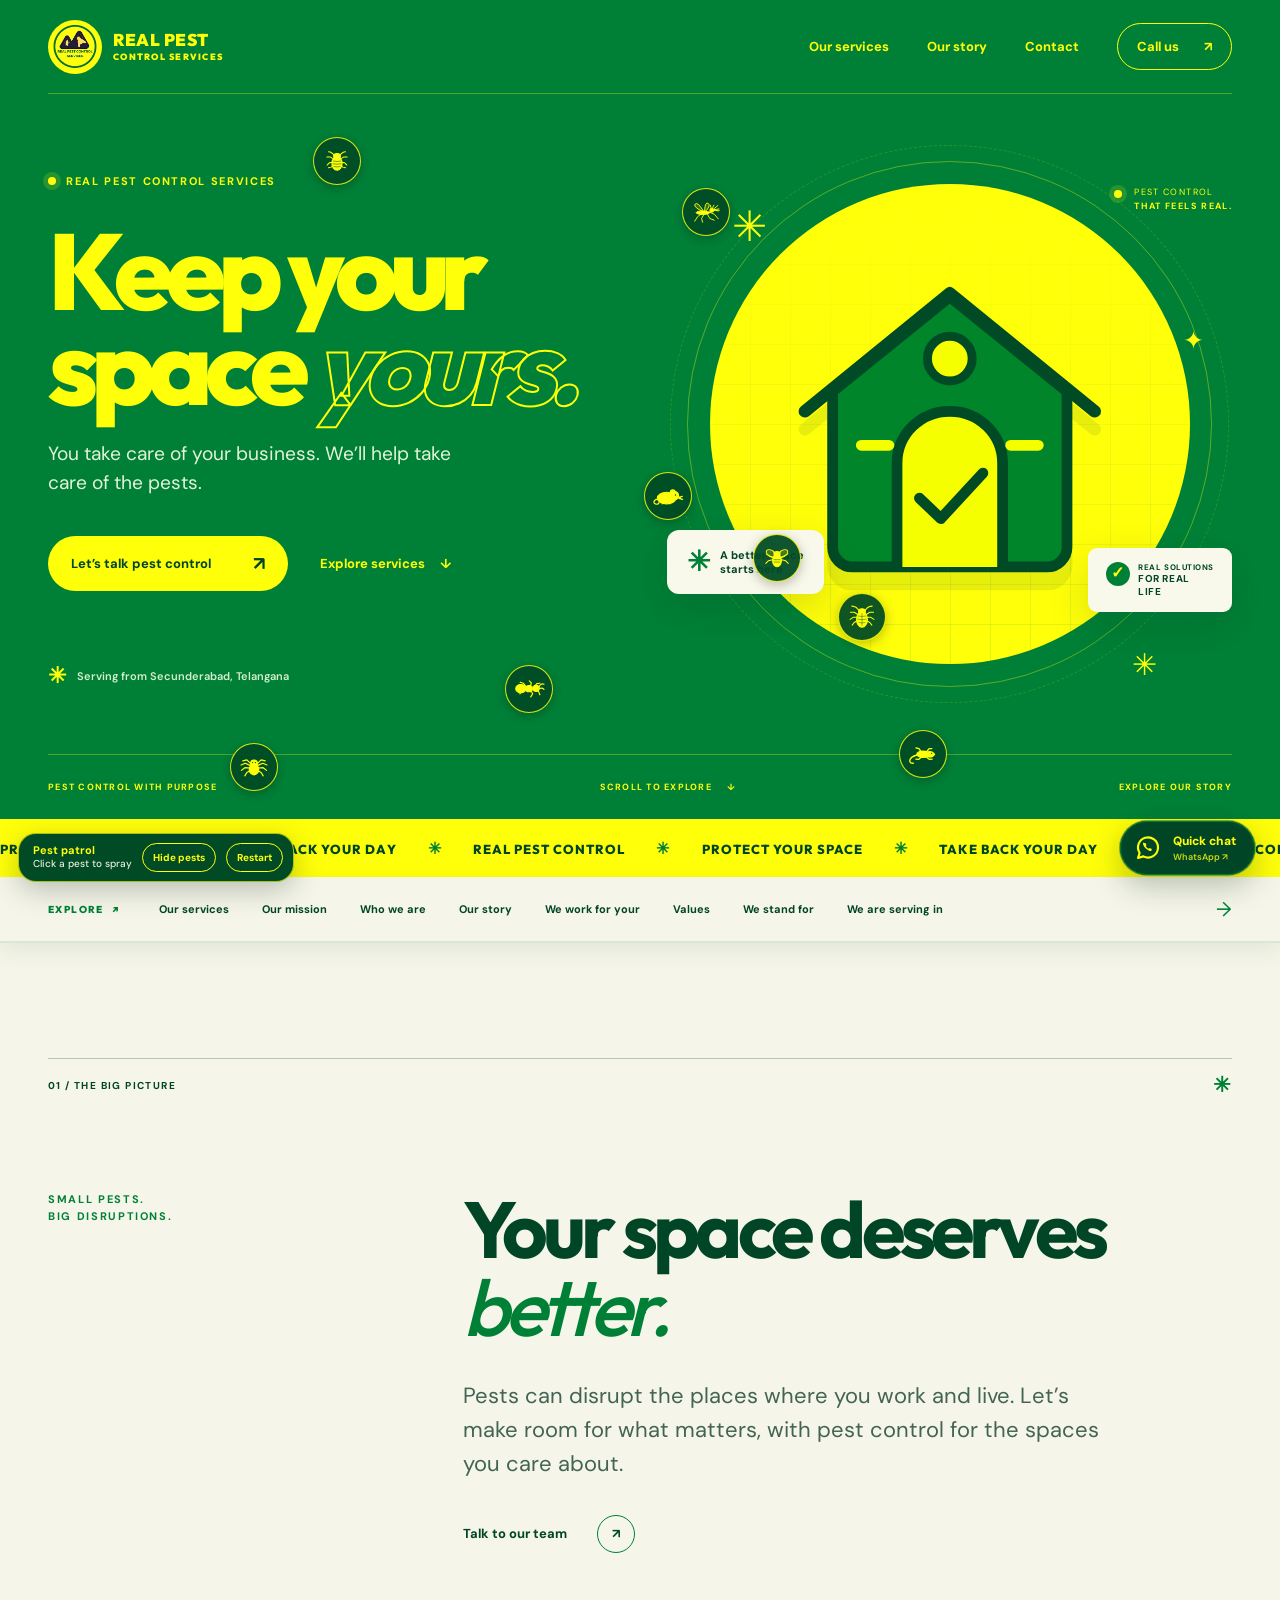
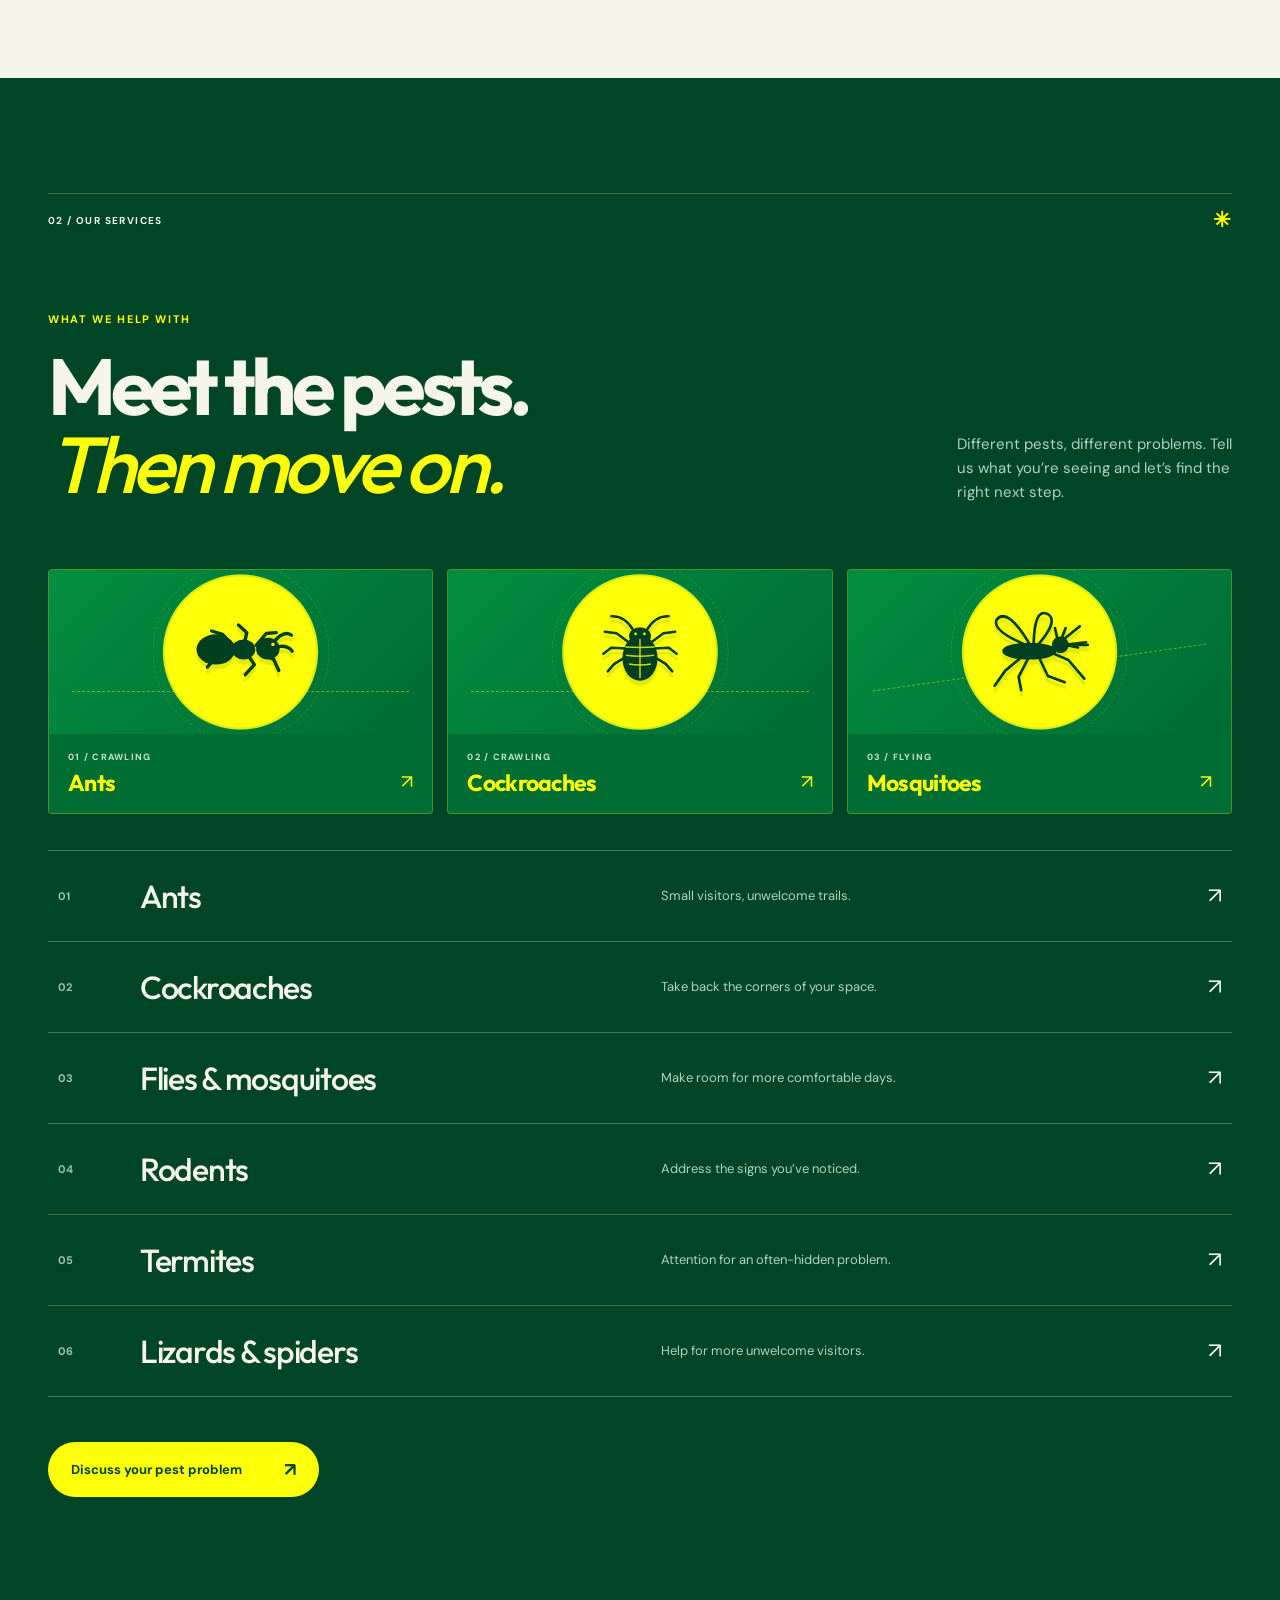
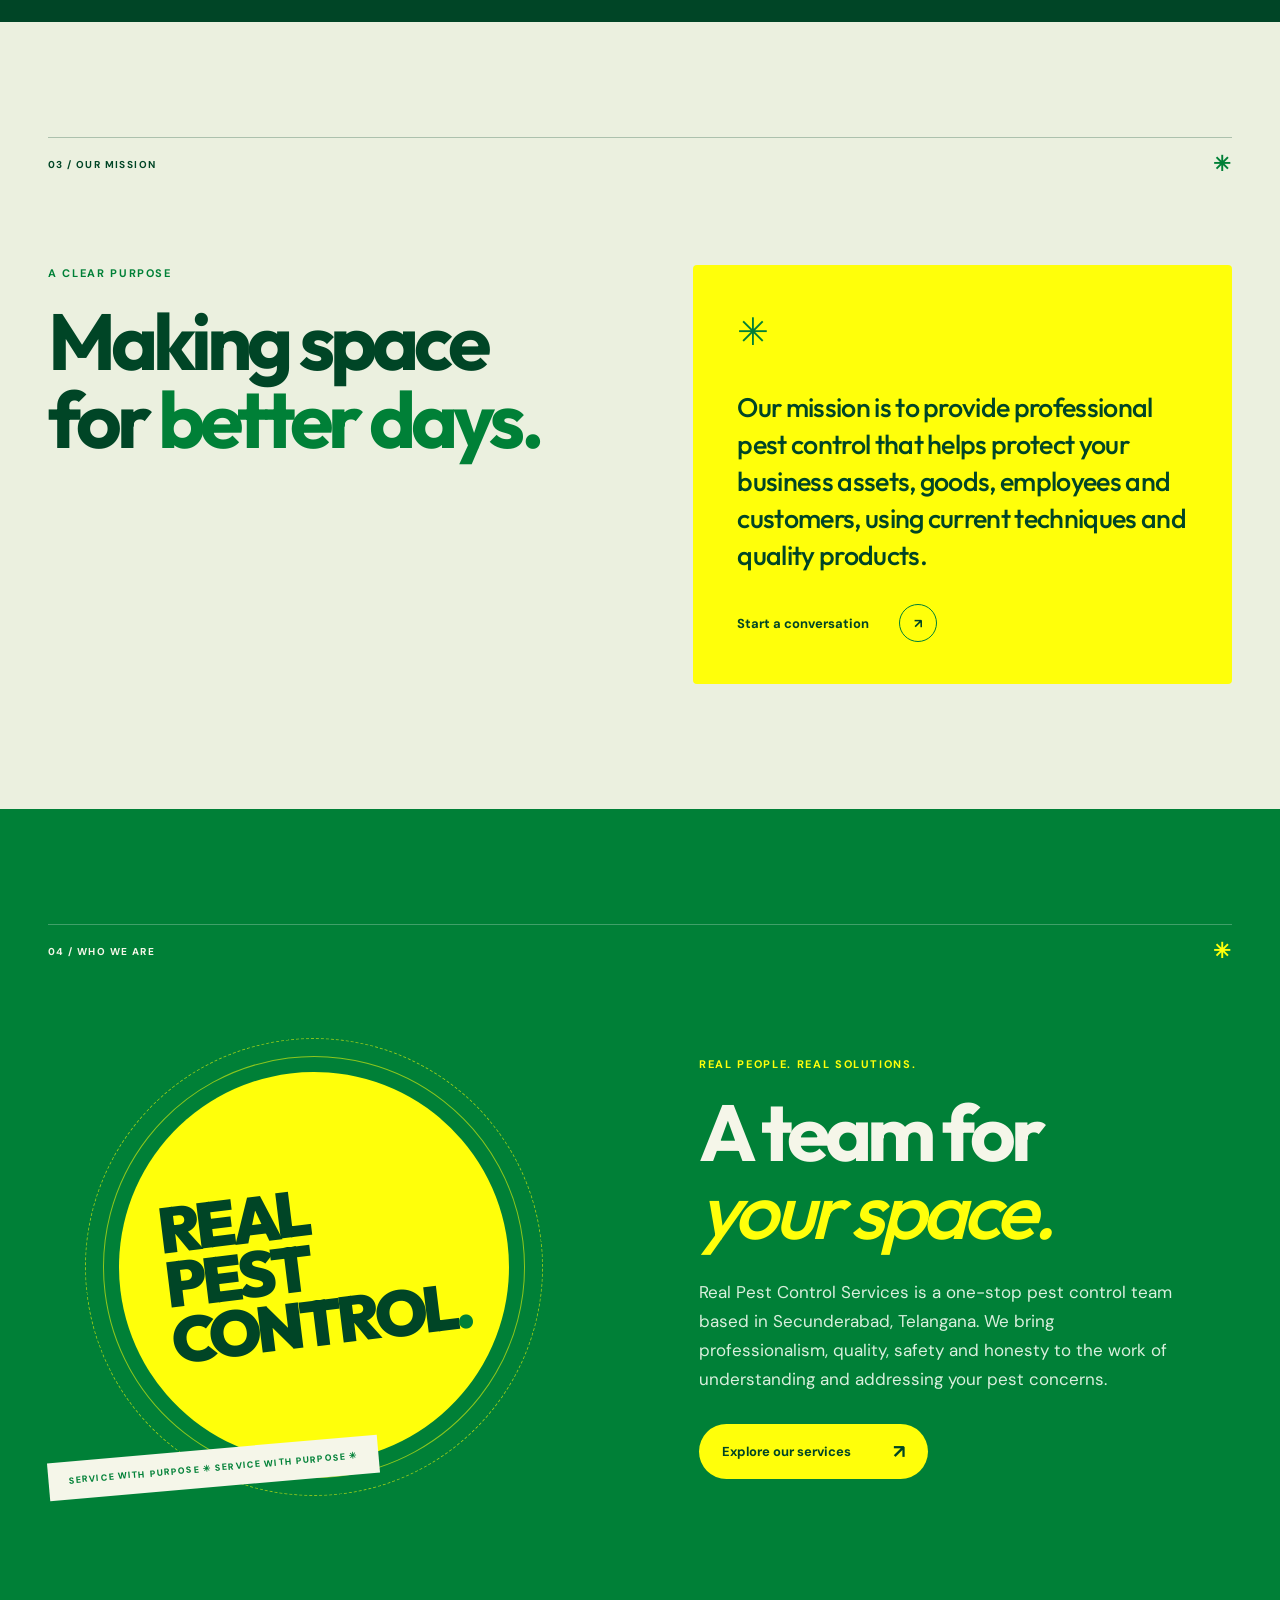
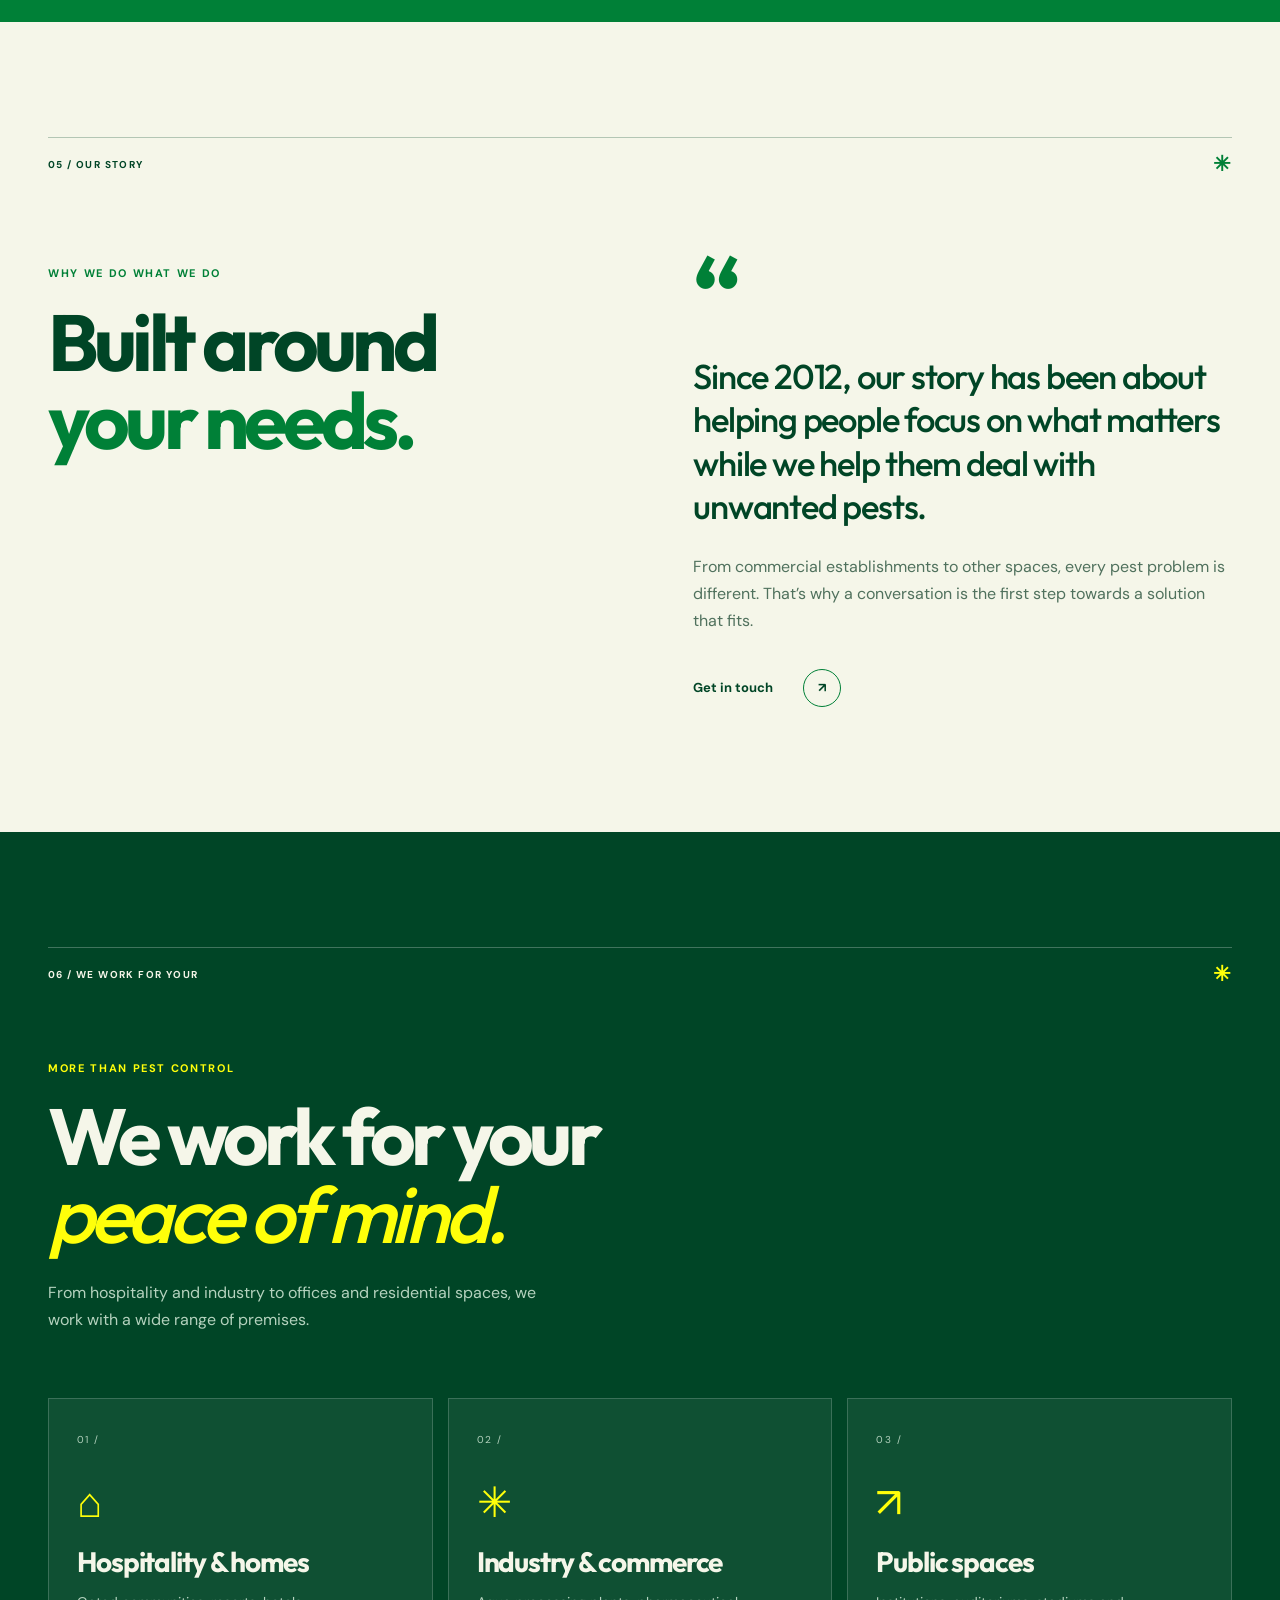
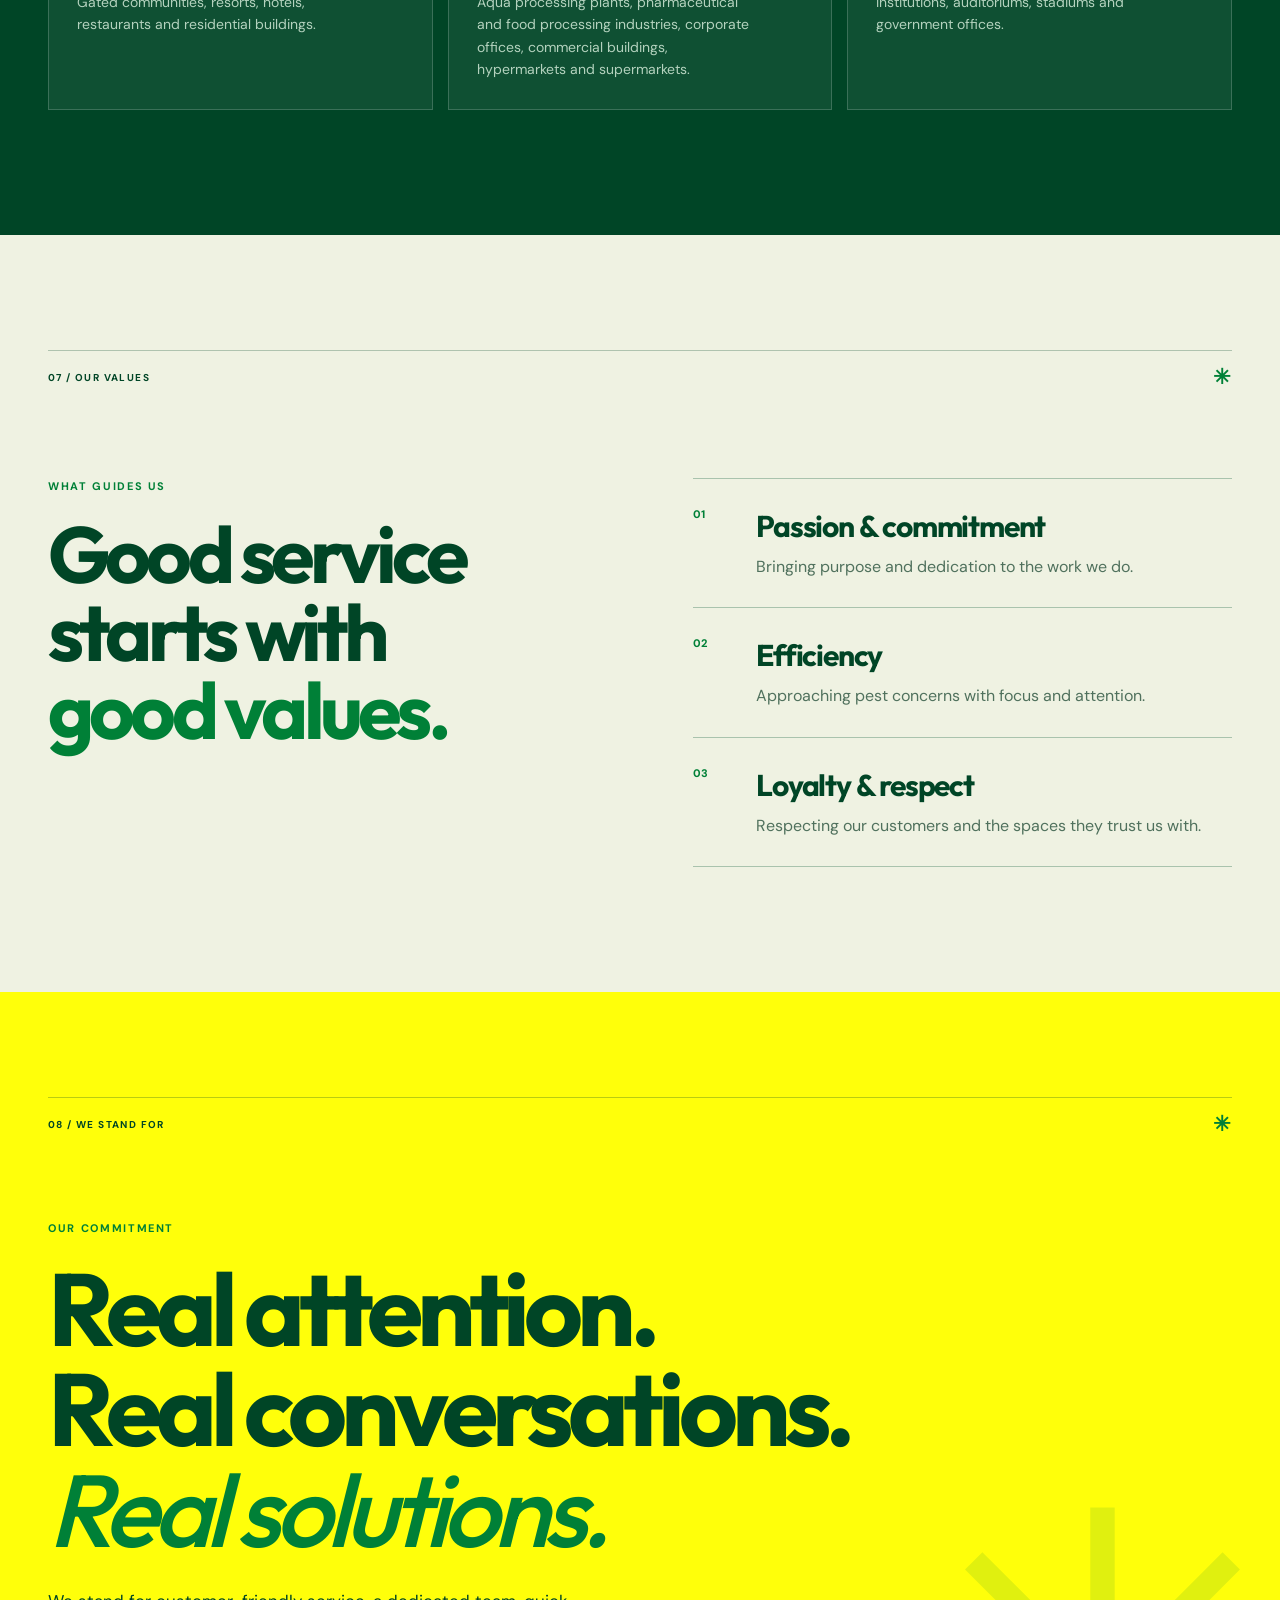
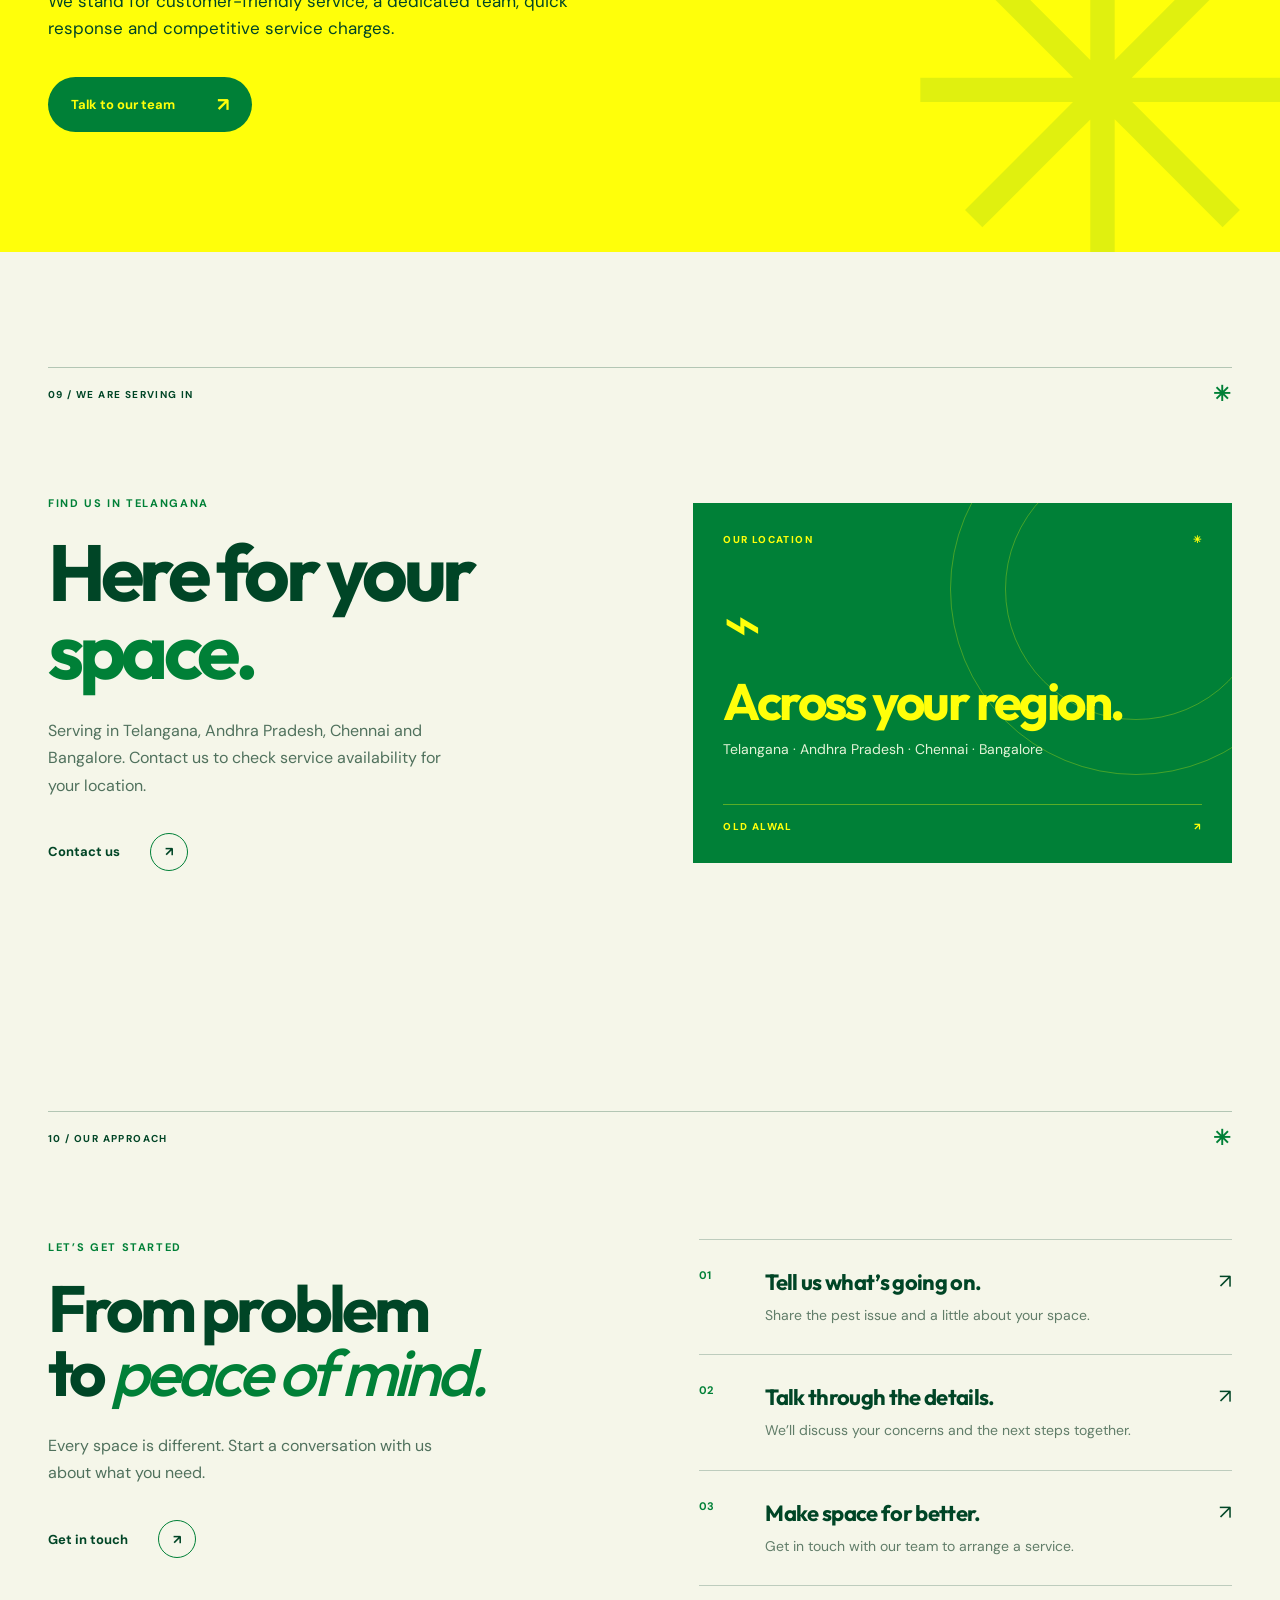
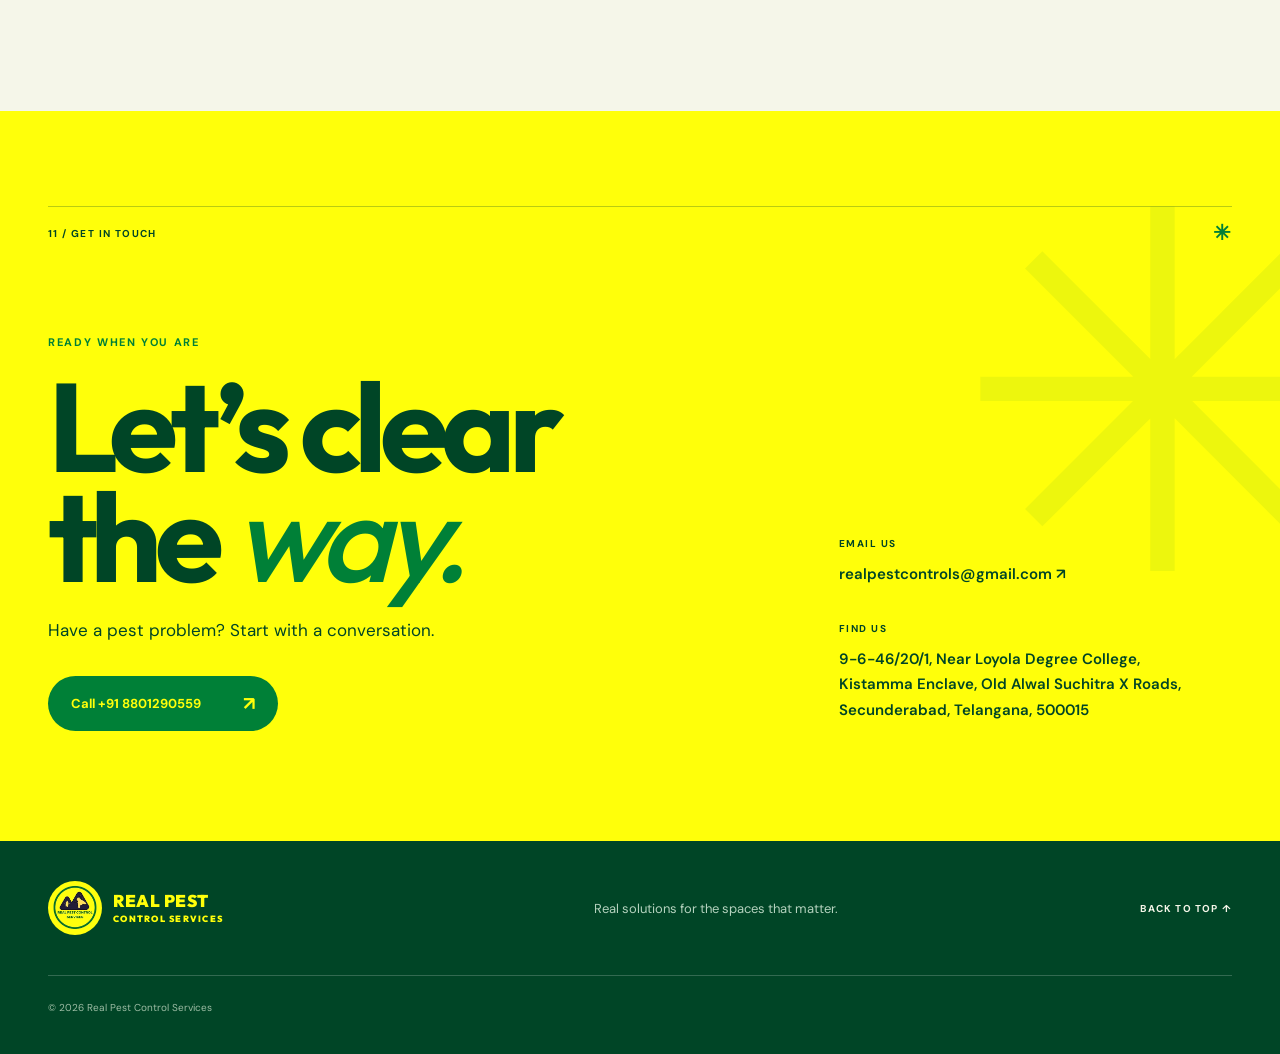
<file: rpcs-website-code/index.html>
<!doctype html>
<html lang="en">
<head>
  <meta charset="utf-8">
  <meta name="viewport" content="width=device-width, initial-scale=1">
  <meta name="description" content="Real Pest Control Services in Secunderabad. Contact us about pest control for your space.">
  <meta name="theme-color" content="#00852a">
  <title>Real Pest Control Services | Real solutions for your space</title>
  <link rel="preconnect" href="https://fonts.googleapis.com">
  <link rel="preconnect" href="https://fonts.gstatic.com" crossorigin>
  <link href="https://fonts.googleapis.com/css2?family=DM+Sans:wght@400;500;600;700&family=Outfit:wght@400;500;600;700;800;900&display=swap" rel="stylesheet">
  <link rel="stylesheet" href="styles.css">
  <link rel="stylesheet" href="patrol.css">
  <link rel="stylesheet" href="interactions.css">
  <script src="script.js" defer></script>
  <script src="pest-icons.js" defer></script>
  <script src="patrol.js" defer></script>
  <script src="interactions.js" defer></script>
</head>
<body>
  <a class="skip-link" href="#main">Skip to content</a>
  <header class="site-header" id="top">
    <div class="header-inner wrap">
      <a class="brand" href="#top" aria-label="Real Pest Control Services home"><span class="brand-logo"><img src="assets/rpcs-logo.png" alt="" width="54" height="54"></span><span>REAL PEST <small>CONTROL SERVICES</small></span></a>
      <button class="menu-toggle" aria-expanded="false" aria-controls="primary-nav" aria-label="Open menu"><span></span><span></span></button>
      <nav class="nav" id="primary-nav" aria-label="Main navigation"><a href="#services">Our services</a><a href="#our-story">Our story</a><a href="#contact">Contact</a><a class="nav-cta" href="tel:+918801290559">Call us <span aria-hidden="true">↗</span></a></nav>
    </div>
  </header>
  <main id="main">
    <section class="hero">
      <div class="hero-grid wrap">
        <div class="hero-copy">
          <div class="eyebrow hero-eyebrow"><span class="eyebrow-dot"></span> REAL PEST CONTROL SERVICES</div>
          <h1>Keep your<br>space <span>yours.</span></h1>
          <p>You take care of your business. We’ll help take care of the pests.</p>
          <div class="hero-actions"><a class="button button-yellow" href="tel:+918801290559">Let’s talk pest control <span>↗</span></a><a class="text-link" href="#services">Explore services <span>↓</span></a></div>
          <div class="hero-location"><span class="location-icon">✳</span> Serving from Secunderabad, Telangana</div>
        </div>
        <div class="hero-art" aria-hidden="true">
          <div class="orbit orbit-one"></div><div class="orbit orbit-two"></div>
          <div class="art-label art-label-top"><span class="label-dot"></span> PEST CONTROL<br><strong>THAT FEELS REAL.</strong></div>
          <div class="art-disc"><div class="disc-grid"></div><svg class="house-art" viewBox="0 0 440 420" fill="none" xmlns="http://www.w3.org/2000/svg"><path d="M58 196 220 64l162 132" stroke="#004b25" stroke-width="14" stroke-linecap="round" stroke-linejoin="round"/><path d="M89 174v174c0 12 10 22 22 22h218c12 0 22-10 22-22V174L220 68 89 174Z" fill="#00852a" stroke="#004b25" stroke-width="12" stroke-linejoin="round"/><path d="M161 370V254c0-32 26-58 59-58s59 26 59 58v116" fill="#f5ff00" stroke="#004b25" stroke-width="12"/><circle cx="220" cy="137" r="25" fill="#f5ff00" stroke="#004b25" stroke-width="10"/><path d="M121 234h31m136 0h31" stroke="#f5ff00" stroke-width="12" stroke-linecap="round"/><path d="M186 293l24 23 47-51" stroke="#004b25" stroke-width="12" stroke-linecap="round" stroke-linejoin="round"/></svg></div>
          <div class="badge badge-one"><span>✳</span> A better space<br>starts here</div><div class="badge badge-two"><span class="badge-check">✓</span> REAL SOLUTIONS<br><strong>FOR REAL LIFE</strong></div>
          <span class="spark spark-one">✳</span><span class="spark spark-two">✦</span><span class="spark spark-three">✳</span>
        </div>
      </div>
      <div class="hero-bottom wrap"><span>PEST CONTROL WITH PURPOSE</span><a href="#intro">SCROLL TO EXPLORE <span>↓</span></a><span>EXPLORE OUR STORY</span></div>
    </section>
    <div class="ticker" aria-hidden="true"><div class="ticker-track"><span>PROTECT YOUR SPACE <b>✳</b> TAKE BACK YOUR DAY <b>✳</b> REAL PEST CONTROL <b>✳</b> PROTECT YOUR SPACE <b>✳</b> TAKE BACK YOUR DAY <b>✳</b> REAL PEST CONTROL <b>✳</b></span><span>PROTECT YOUR SPACE <b>✳</b> TAKE BACK YOUR DAY <b>✳</b> REAL PEST CONTROL <b>✳</b> PROTECT YOUR SPACE <b>✳</b> TAKE BACK YOUR DAY <b>✳</b> REAL PEST CONTROL <b>✳</b></span></div></div>
    <nav class="chapter-nav" aria-label="Page sections"><div class="chapter-inner"><span class="chapter-label">EXPLORE <span aria-hidden="true">↗</span></span><div class="chapter-links"><a href="#services">Our services</a><a href="#mission">Our mission</a><a href="#who-we-are">Who we are</a><a href="#our-story">Our story</a><a href="#work-for">We work for your</a><a href="#values">Values</a><a href="#stand-for">We stand for</a><a href="#serving-in">We are serving in</a></div><span class="chapter-end" aria-hidden="true">→</span></div><div class="reading-progress" aria-hidden="true"><span></span></div></nav>
    <section class="intro section wrap" id="intro"><div class="section-marker reveal"><span>01 / THE BIG PICTURE</span><span>✳</span></div><div class="intro-grid"><p class="section-kicker reveal">SMALL PESTS.<br>BIG DISRUPTIONS.</p><div class="reveal"><h2>Your space deserves<br><em>better.</em></h2><p class="lead">Pests can disrupt the places where you work and live. Let’s make room for what matters, with pest control for the spaces you care about.</p><a class="round-link" href="#contact">Talk to our team <span>↗</span></a></div></div></section>
    <section class="services section" id="services"><div class="wrap"><div class="section-marker light reveal"><span>02 / OUR SERVICES</span><span>✳</span></div><div class="services-heading"><div class="reveal"><p class="section-kicker">WHAT WE HELP WITH</p><h2>Meet the pests.<br><em>Then move on.</em></h2></div><p class="services-summary reveal">Different pests, different problems. Tell us what you’re seeing and let’s find the right next step.</p></div>
    <div class="pest-gallery" aria-label="Animated illustrations of ants, cockroaches and mosquitoes">
      <div class="pest-card pest-ant-card"><div class="pest-stage" aria-hidden="true"><span class="pest-path"></span><svg class="pest-svg pest-ant" viewBox="0 0 150 100" fill="none" xmlns="http://www.w3.org/2000/svg"><g class="ant-legs" stroke="currentColor" stroke-width="4" stroke-linecap="round" stroke-linejoin="round"><path d="M67 44 53 29 40 25M66 49 47 54 35 68M78 43 82 27 72 18M82 52 91 65 80 77M93 42 105 28 117 27M96 51 114 59 120 72"/><path d="M112 41q13-18 23-11M114 45q15-5 22 4"/></g><ellipse cx="45" cy="47" rx="23" ry="18" fill="currentColor"/><ellipse cx="78" cy="47" rx="14" ry="12" fill="currentColor"/><ellipse cx="107" cy="46" rx="14" ry="13" fill="currentColor"/><circle cx="113" cy="41" r="2" fill="#ffff0a"/></svg></div><div class="pest-caption"><span>01 / CRAWLING</span><strong>Ants</strong><i aria-hidden="true">↗</i></div></div>
      <div class="pest-card pest-roach-card"><div class="pest-stage" aria-hidden="true"><span class="pest-path"></span><svg class="pest-svg pest-roach" viewBox="0 0 150 110" fill="none" xmlns="http://www.w3.org/2000/svg"><g class="roach-legs" stroke="currentColor" stroke-width="3.5" stroke-linecap="round" stroke-linejoin="round"><path d="M59 42 43 30 27 28M57 51 36 50 25 58M58 61 40 72 31 82M91 42l16-12 16-2M93 51l21-1 11 8M92 61l18 11 9 10"/><path d="M66 26Q54 6 36 7M84 26Q96 6 114 7"/></g><ellipse cx="75" cy="64" rx="24" ry="31" fill="currentColor"/><ellipse cx="75" cy="34" rx="15" ry="12" fill="currentColor"/><path d="M75 38v53M55 49q20 1 40 0M56 60q19 3 38 0M60 72q15 3 30 0" stroke="#ffff0a" stroke-width="2" opacity=".8"/><circle cx="69" cy="31" r="1.8" fill="#ffff0a"/><circle cx="81" cy="31" r="1.8" fill="#ffff0a"/></svg></div><div class="pest-caption"><span>02 / CRAWLING</span><strong>Cockroaches</strong><i aria-hidden="true">↗</i></div></div>
      <div class="pest-card pest-mosquito-card"><div class="pest-stage" aria-hidden="true"><span class="pest-path pest-path-air"></span><svg class="pest-svg pest-mosquito" viewBox="0 0 160 110" fill="none" xmlns="http://www.w3.org/2000/svg"><g stroke="currentColor" stroke-width="3" stroke-linecap="round" stroke-linejoin="round"><path d="M65 57 42 76l-12 17M69 60 57 83l3 15M79 59l11 23 19 7M90 54l23 10 18 21M99 48l34-4M105 43l21-17M104 46l20 4"/><path class="mosquito-wing mosquito-wing-one" d="M70 47Q44 3 32 19q-5 13 38 30Z" fill="#ffff0a" fill-opacity=".32"/><path class="mosquito-wing mosquito-wing-two" d="M74 45Q75 3 91 13q11 8-14 36Z" fill="#ffff0a" fill-opacity=".32"/><ellipse cx="69" cy="54" rx="29" ry="8" fill="currentColor"/><circle cx="104" cy="47" r="8" fill="currentColor"/><path d="M111 47h24M101 41l-3-13M105 41l5-13"/></g></svg></div><div class="pest-caption"><span>03 / FLYING</span><strong>Mosquitoes</strong><i aria-hidden="true">↗</i></div></div>
    </div><div class="service-list reveal">
      <div class="service-row"><span class="service-num">01</span><h3>Ants</h3><span class="service-desc">Small visitors, unwelcome trails.</span><span class="service-arrow">↗</span></div>
      <div class="service-row"><span class="service-num">02</span><h3>Cockroaches</h3><span class="service-desc">Take back the corners of your space.</span><span class="service-arrow">↗</span></div>
      <div class="service-row"><span class="service-num">03</span><h3>Flies &amp; mosquitoes</h3><span class="service-desc">Make room for more comfortable days.</span><span class="service-arrow">↗</span></div>
      <div class="service-row"><span class="service-num">04</span><h3>Rodents</h3><span class="service-desc">Address the signs you’ve noticed.</span><span class="service-arrow">↗</span></div>
      <div class="service-row"><span class="service-num">05</span><h3>Termites</h3><span class="service-desc">Attention for an often-hidden problem.</span><span class="service-arrow">↗</span></div>
      <div class="service-row"><span class="service-num">06</span><h3>Lizards &amp; spiders</h3><span class="service-desc">Help for more unwelcome visitors.</span><span class="service-arrow">↗</span></div>
    </div><a class="button button-yellow services-cta" href="tel:+918801290559">Discuss your pest problem <span>↗</span></a></div></section>
    <section class="mission chapter section" id="mission"><div class="wrap"><div class="section-marker reveal"><span>03 / OUR MISSION</span><span>✳</span></div><div class="chapter-split"><div class="reveal"><p class="section-kicker">A CLEAR PURPOSE</p><h2>Making space<br>for <em>better days.</em></h2></div><div class="mission-note reveal"><span class="note-star" aria-hidden="true">✳</span><p>Our mission is to provide professional pest control that helps protect your business assets, goods, employees and customers, using current techniques and quality products.</p><a class="round-link" href="#contact">Start a conversation <span>↗</span></a></div></div></div></section>
    <section class="about chapter section" id="who-we-are"><div class="wrap"><div class="section-marker light reveal"><span>04 / WHO WE ARE</span><span>✳</span></div><div class="about-grid"><div class="about-art reveal" aria-hidden="true"><div class="about-circle"><span>REAL<br>PEST<br>CONTROL<span class="about-period">.</span></span></div><div class="about-stamp">SERVICE WITH PURPOSE ✳ SERVICE WITH PURPOSE ✳</div></div><div class="about-copy reveal"><p class="section-kicker">REAL PEOPLE. REAL SOLUTIONS.</p><h2>A team for<br><em>your space.</em></h2><p>Real Pest Control Services is a one-stop pest control team based in Secunderabad, Telangana. We bring professionalism, quality, safety and honesty to the work of understanding and addressing your pest concerns.</p><a class="button button-yellow" href="#services">Explore our services <span>↗</span></a></div></div></div></section>
    <section class="story chapter section" id="our-story"><div class="wrap"><div class="section-marker reveal"><span>05 / OUR STORY</span><span>✳</span></div><div class="story-grid"><div class="reveal"><p class="section-kicker">WHY WE DO WHAT WE DO</p><h2>Built around<br><em>your needs.</em></h2></div><div class="story-copy reveal"><span class="quote-mark" aria-hidden="true">“</span><p>Since 2012, our story has been about helping people focus on what matters while we help them deal with unwanted pests.</p><p>From commercial establishments to other spaces, every pest problem is different. That’s why a conversation is the first step towards a solution that fits.</p><a class="round-link" href="#contact">Get in touch <span>↗</span></a></div></div></div></section>
    <section class="work chapter section" id="work-for"><div class="wrap"><div class="section-marker light reveal"><span>06 / WE WORK FOR YOUR</span><span>✳</span></div><div class="work-heading reveal"><p class="section-kicker">MORE THAN PEST CONTROL</p><h2>We work for your<br><em>peace of mind.</em></h2><p>From hospitality and industry to offices and residential spaces, we work with a wide range of premises.</p></div><div class="work-cards"><article class="work-card reveal"><span>01 /</span><div class="work-icon" aria-hidden="true">⌂</div><h3>Hospitality &amp; homes</h3><p>Gated communities, resorts, hotels, restaurants and residential buildings.</p></article><article class="work-card reveal"><span>02 /</span><div class="work-icon" aria-hidden="true">✳</div><h3>Industry &amp; commerce</h3><p>Aqua processing plants, pharmaceutical and food processing industries, corporate offices, commercial buildings, hypermarkets and supermarkets.</p></article><article class="work-card reveal"><span>03 /</span><div class="work-icon" aria-hidden="true">↗</div><h3>Public spaces</h3><p>Institutions, auditoriums, stadiums and government offices.</p></article></div></div></section>
    <section class="values chapter section" id="values"><div class="wrap"><div class="section-marker reveal"><span>07 / OUR VALUES</span><span>✳</span></div><div class="values-layout"><div class="reveal"><p class="section-kicker">WHAT GUIDES US</p><h2>Good service<br>starts with<br><em>good values.</em></h2></div><div class="value-list"><article class="value-item reveal"><span>01</span><div><h3>Passion &amp; commitment</h3><p>Bringing purpose and dedication to the work we do.</p></div></article><article class="value-item reveal"><span>02</span><div><h3>Efficiency</h3><p>Approaching pest concerns with focus and attention.</p></div></article><article class="value-item reveal"><span>03</span><div><h3>Loyalty &amp; respect</h3><p>Respecting our customers and the spaces they trust us with.</p></div></article></div></div></div></section>
    <section class="stand chapter" id="stand-for"><div class="wrap stand-inner"><div class="section-marker reveal"><span>08 / WE STAND FOR</span><span>✳</span></div><div class="stand-text reveal"><p class="section-kicker">OUR COMMITMENT</p><h2>Real attention.<br>Real conversations.<br><em>Real solutions.</em></h2><p>We stand for customer-friendly service, a dedicated team, quick response and competitive service charges.</p><a class="button button-green" href="tel:+918801290559">Talk to our team <span>↗</span></a></div><div class="stand-orbit" aria-hidden="true">✳</div></div></section>
    <section class="serving chapter section" id="serving-in"><div class="wrap"><div class="section-marker reveal"><span>09 / WE ARE SERVING IN</span><span>✳</span></div><div class="serving-grid"><div class="reveal"><p class="section-kicker">FIND US IN TELANGANA</p><h2>Here for your<br><em>space.</em></h2><p>Serving in Telangana, Andhra Pradesh, Chennai and Bangalore. Contact us to check service availability for your location.</p><a class="round-link" href="#contact">Contact us <span>↗</span></a></div><div class="location-card reveal"><div class="location-card-top"><span>OUR LOCATION</span><span>✳</span></div><div class="location-pin" aria-hidden="true">⌁</div><h3>Across your region.</h3><p>Telangana · Andhra Pradesh · Chennai · Bangalore</p><div class="location-card-bottom">OLD ALWAL <span>↗</span></div></div></div></div></section>
    <section class="approach section wrap" id="approach"><div class="section-marker reveal"><span>10 / OUR APPROACH</span><span>✳</span></div><div class="approach-grid"><div class="approach-title reveal"><p class="section-kicker">LET’S GET STARTED</p><h2>From problem<br>to <em>peace of mind.</em></h2><p>Every space is different. Start a conversation with us about what you need.</p><a class="round-link" href="#contact">Get in touch <span>↗</span></a></div><div class="steps"><article class="step reveal"><span>01</span><div><h3>Tell us what’s going on.</h3><p>Share the pest issue and a little about your space.</p></div><span class="step-icon">↗</span></article><article class="step reveal"><span>02</span><div><h3>Talk through the details.</h3><p>We’ll discuss your concerns and the next steps together.</p></div><span class="step-icon">↗</span></article><article class="step reveal"><span>03</span><div><h3>Make space for better.</h3><p>Get in touch with our team to arrange a service.</p></div><span class="step-icon">↗</span></article></div></div></section>
    <section class="contact" id="contact"><div class="wrap contact-inner"><div class="section-marker reveal"><span>11 / GET IN TOUCH</span><span>✳</span></div><div class="contact-layout"><div class="reveal"><p class="section-kicker">READY WHEN YOU ARE</p><h2>Let’s clear<br>the <em>way.</em></h2><p>Have a pest problem? Start with a conversation.</p><a class="button button-green" href="tel:+918801290559">Call +91 8801290559 <span>↗</span></a></div><div class="contact-details reveal"><div><span>EMAIL US</span><a href="mailto:realpestcontrols@gmail.com">realpestcontrols@gmail.com ↗</a></div><div><span>FIND US</span><p>9-6-46/20/1, Near Loyola Degree College,<br>Kistamma Enclave, Old Alwal Suchitra X Roads,<br>Secunderabad, Telangana, 500015</p></div></div></div><div class="contact-star" aria-hidden="true">✳</div></div></section>
  </main>
  <a class="quick-chat" href="https://wa.me/918801290559?text=Hello%2C%20I%27d%20like%20to%20ask%20about%20pest%20control%20services." target="_blank" rel="noopener noreferrer" aria-label="Chat with Real Pest Control Services on WhatsApp (opens a new tab)"><svg aria-hidden="true" viewBox="0 0 24 24" fill="none"><path d="M20 11.6a8 8 0 0 1-11.7 7.1L4 20l1.3-4.1a8 8 0 1 1 14.7-4.3Z" stroke="currentColor" stroke-width="1.7" stroke-linejoin="round"/><path d="M9 8.2c.2-.3.4-.3.6-.3h.4l.8 1.7-.6.7c.5 1 1.3 1.8 2.4 2.3l.7-.6 1.7.8v.4c0 .3-.1.5-.3.7-.5.5-1.1.5-1.8.2-2.2-.9-3.8-2.5-4.7-4.7-.3-.7-.3-1.3.2-1.8Z" fill="currentColor"/></svg><span>Quick chat <small>WhatsApp ↗</small></span></a>
  <footer><div class="wrap footer-inner"><a class="brand footer-brand" href="#top"><span class="brand-logo"><img src="assets/rpcs-logo.png" alt="" width="54" height="54"></span><span>REAL PEST <small>CONTROL SERVICES</small></span></a><p>Real solutions for the spaces that matter.</p><a class="back-top" href="#top">BACK TO TOP ↑</a><small>© <span id="year"></span> Real Pest Control Services</small></div></footer>
</body>
</html>
</file>
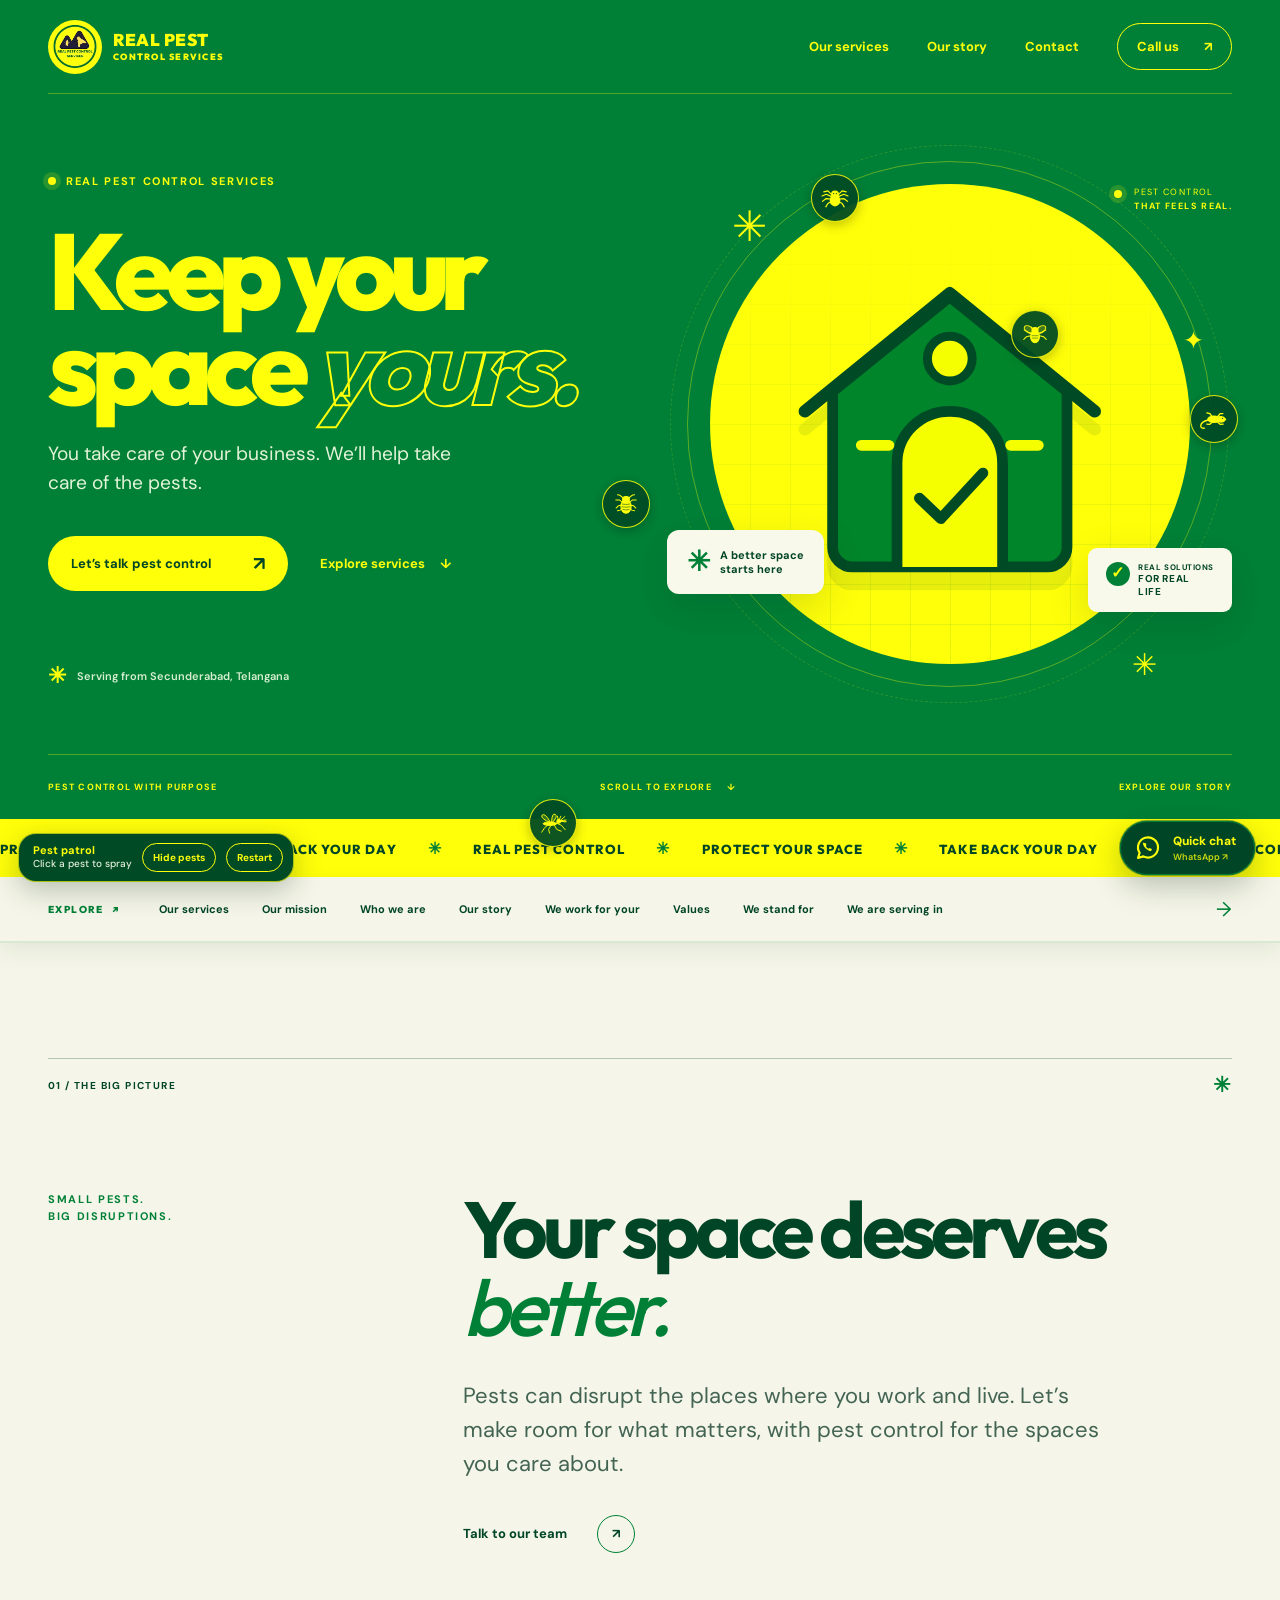
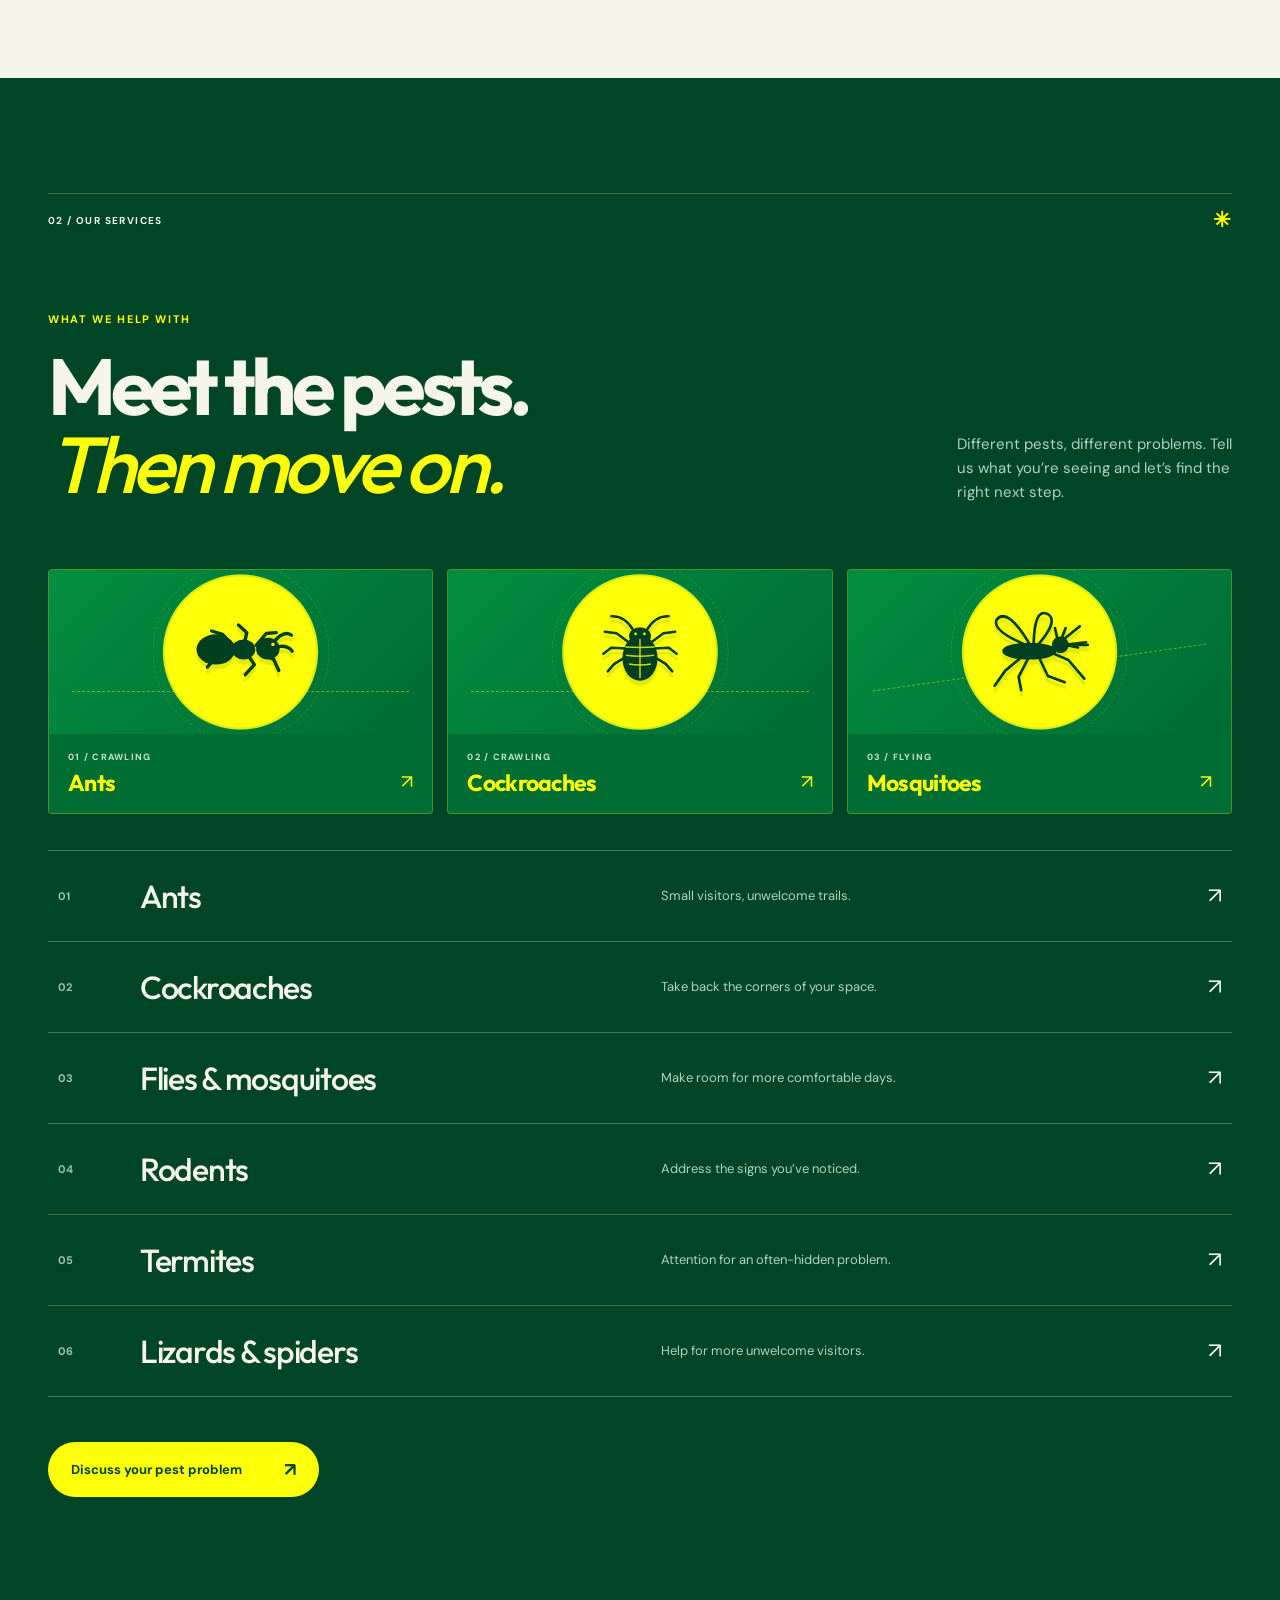
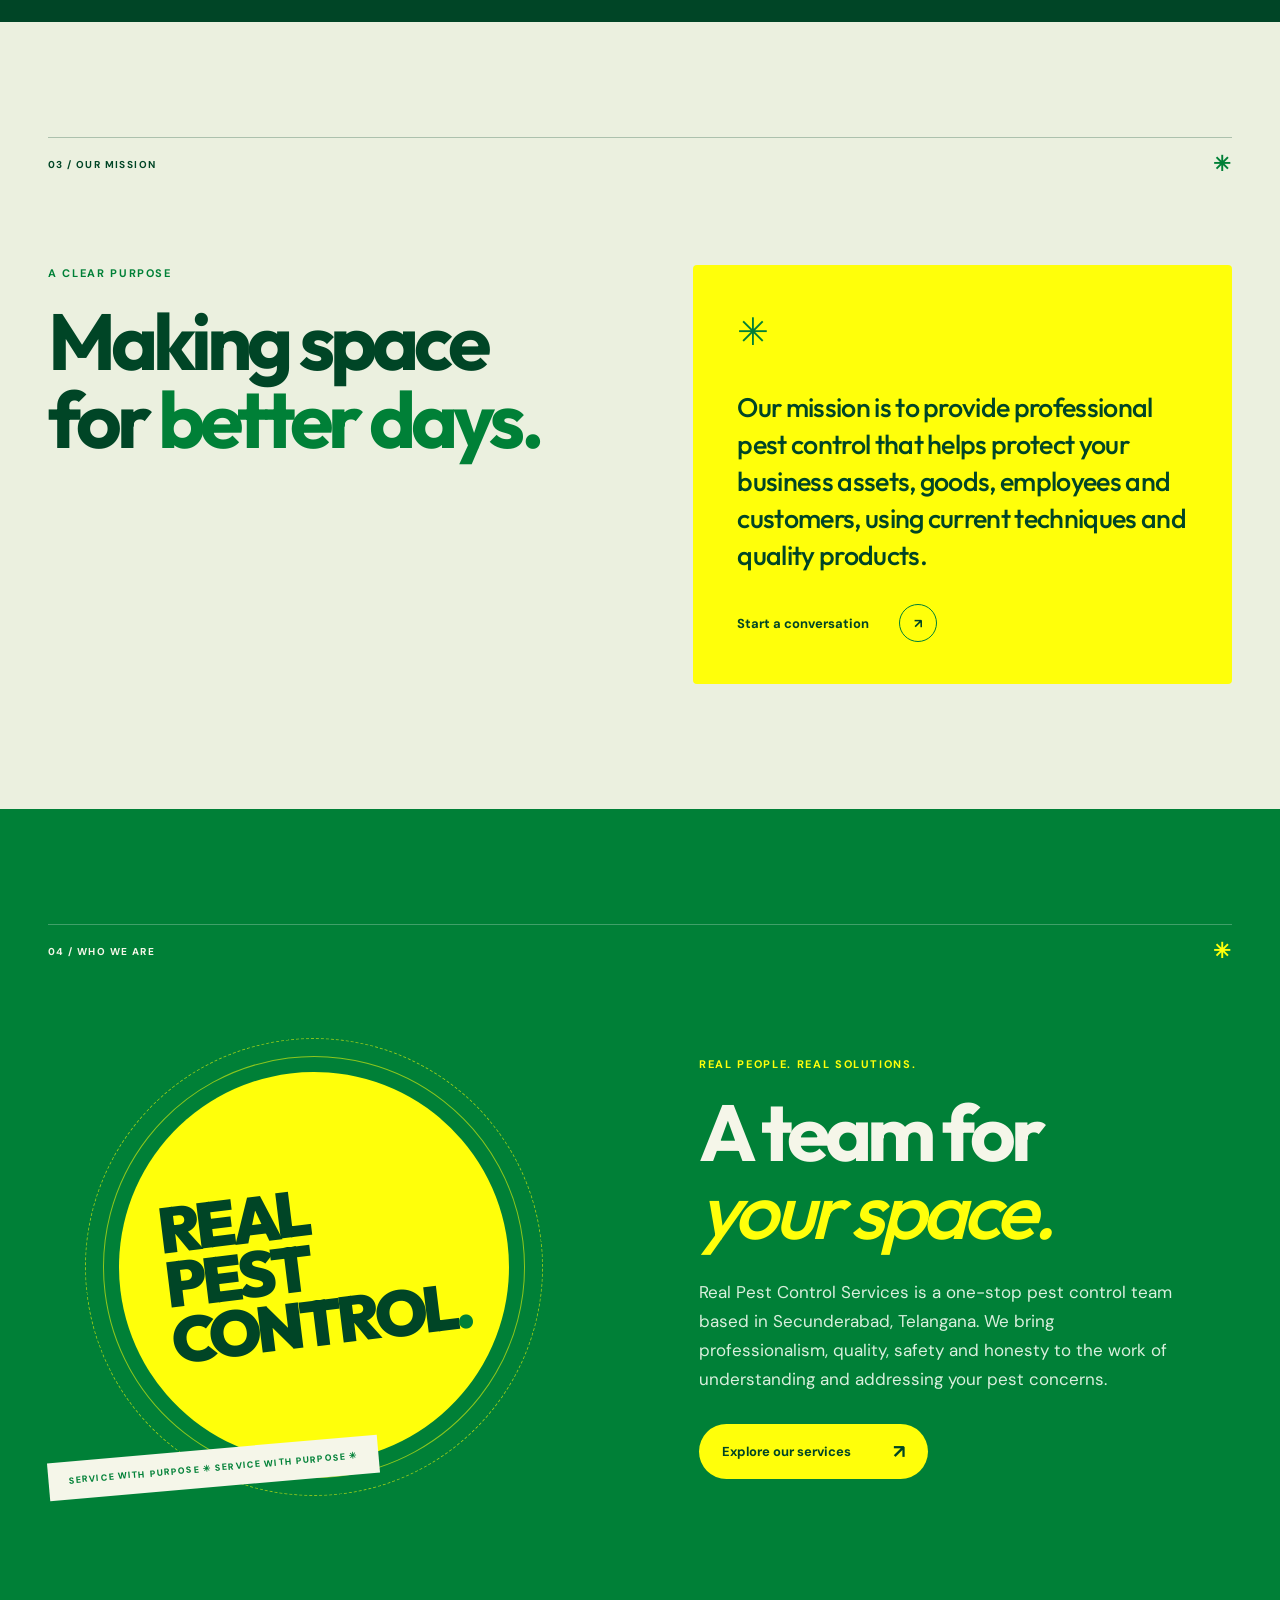
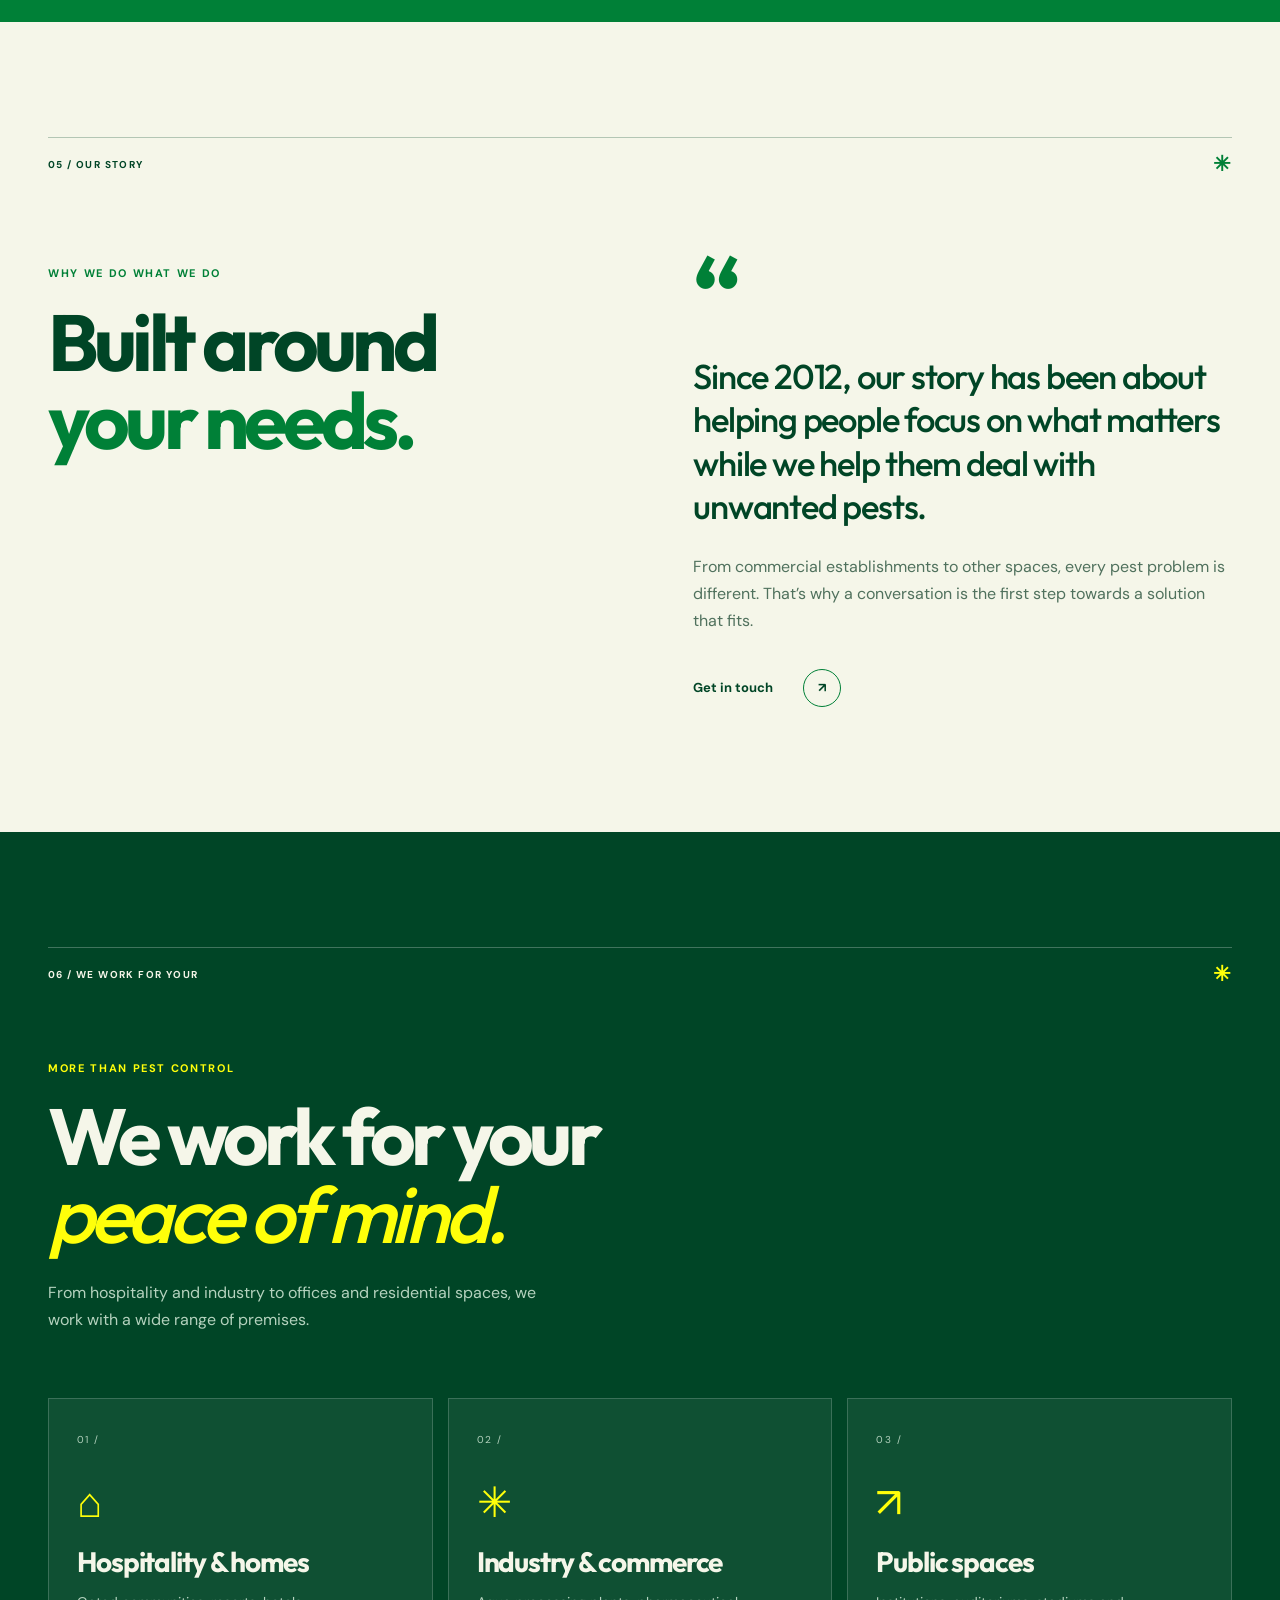
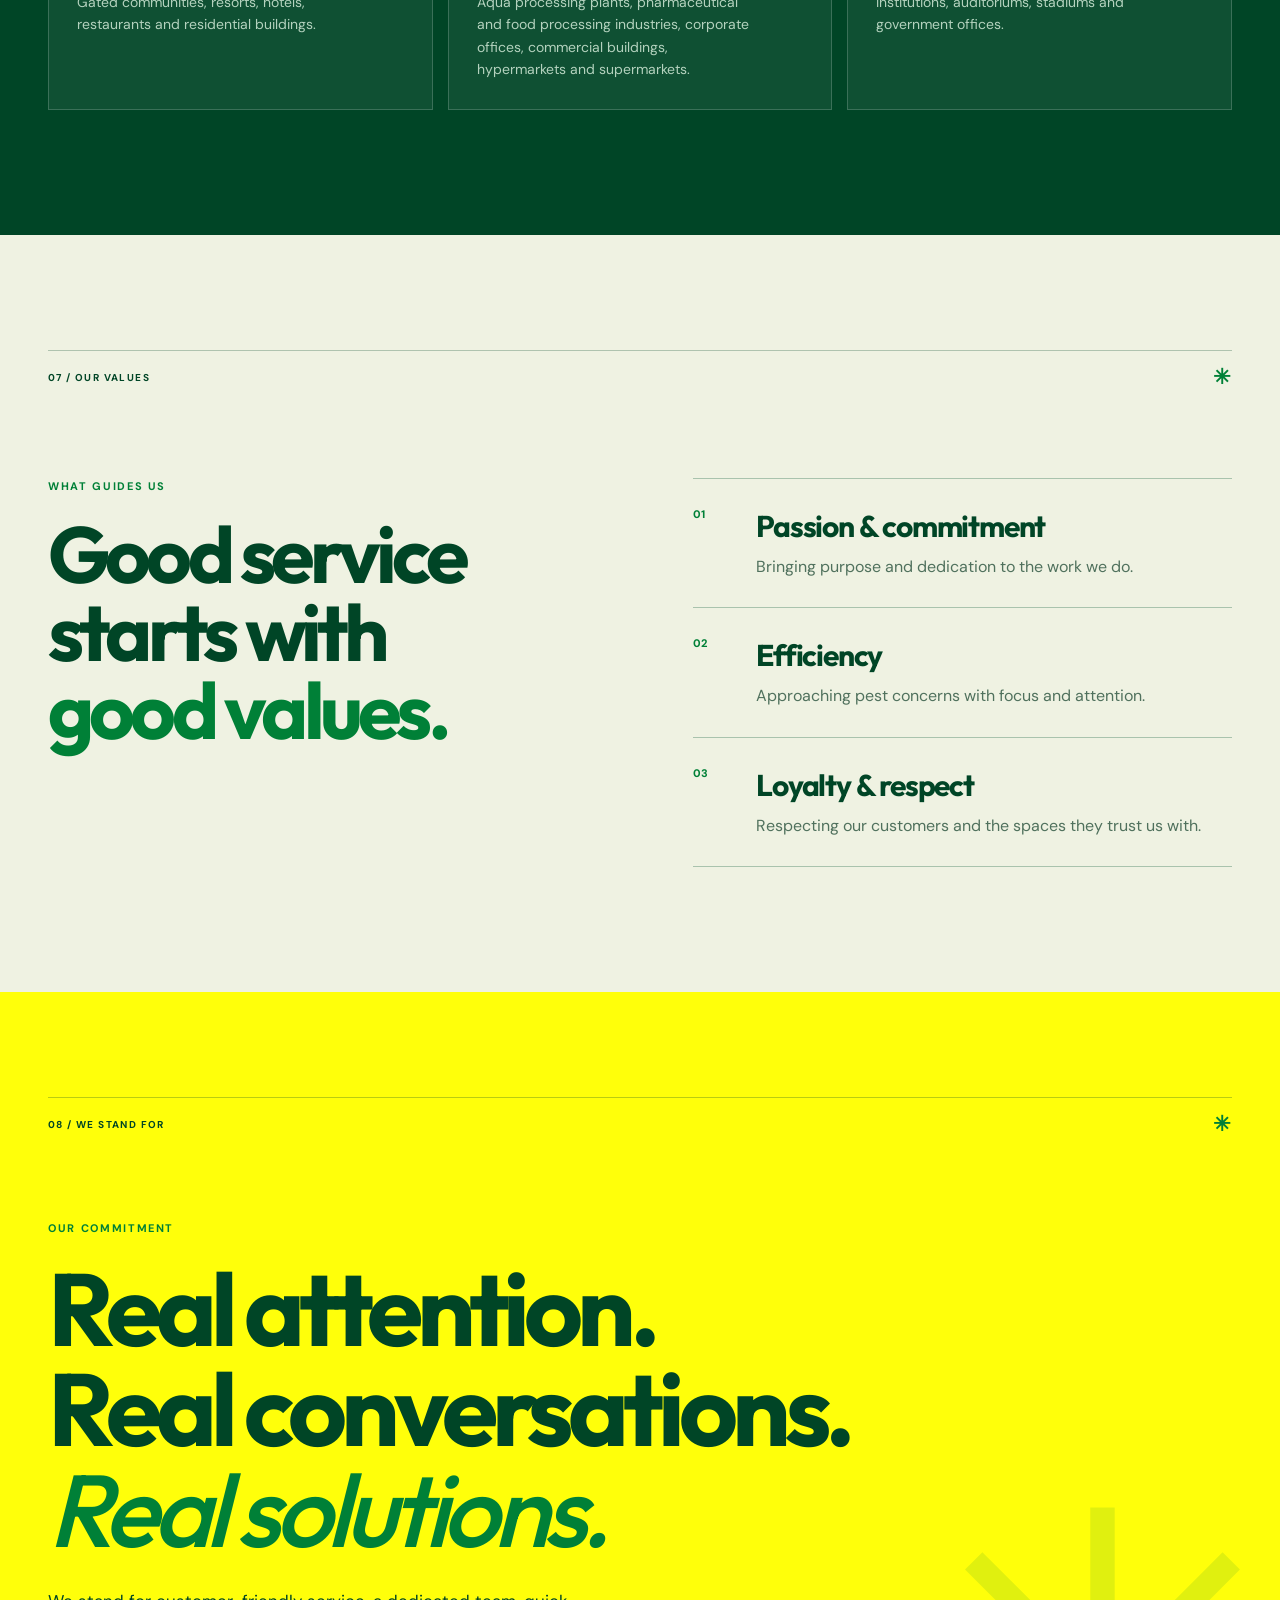
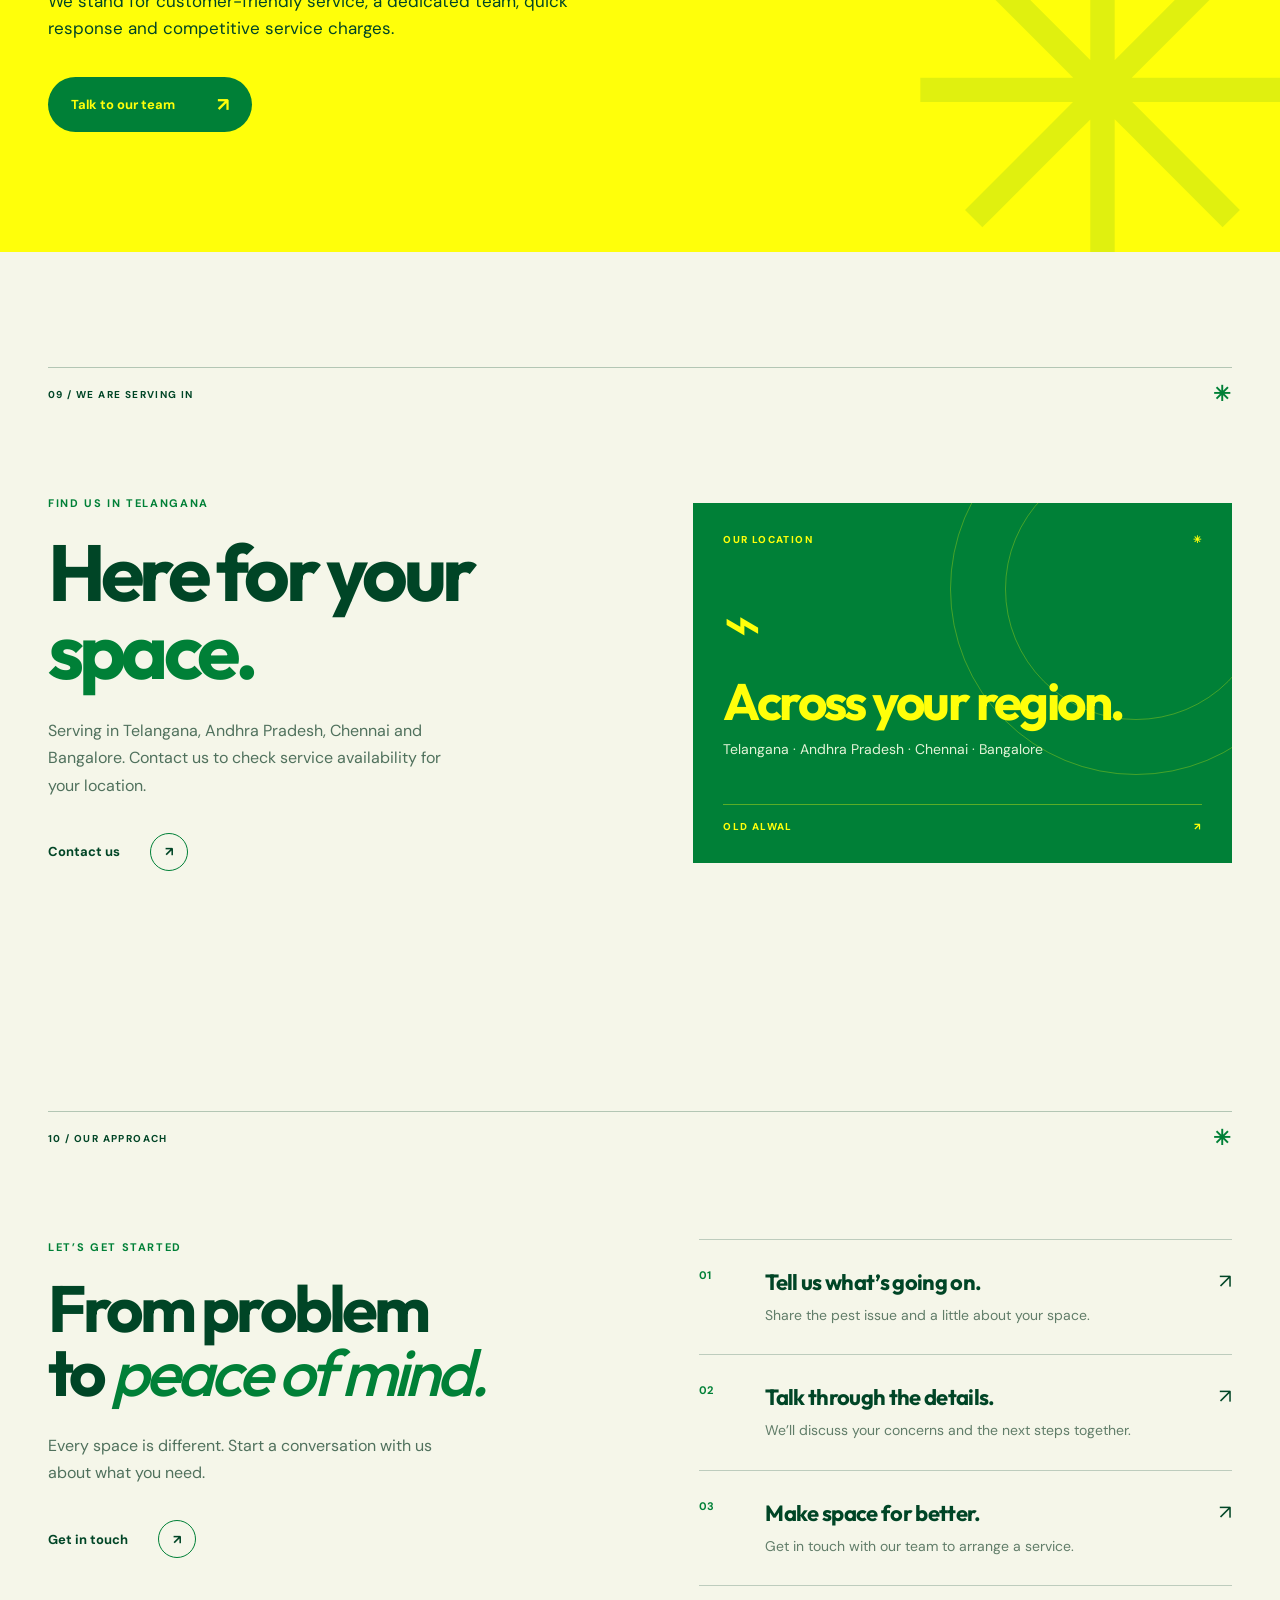
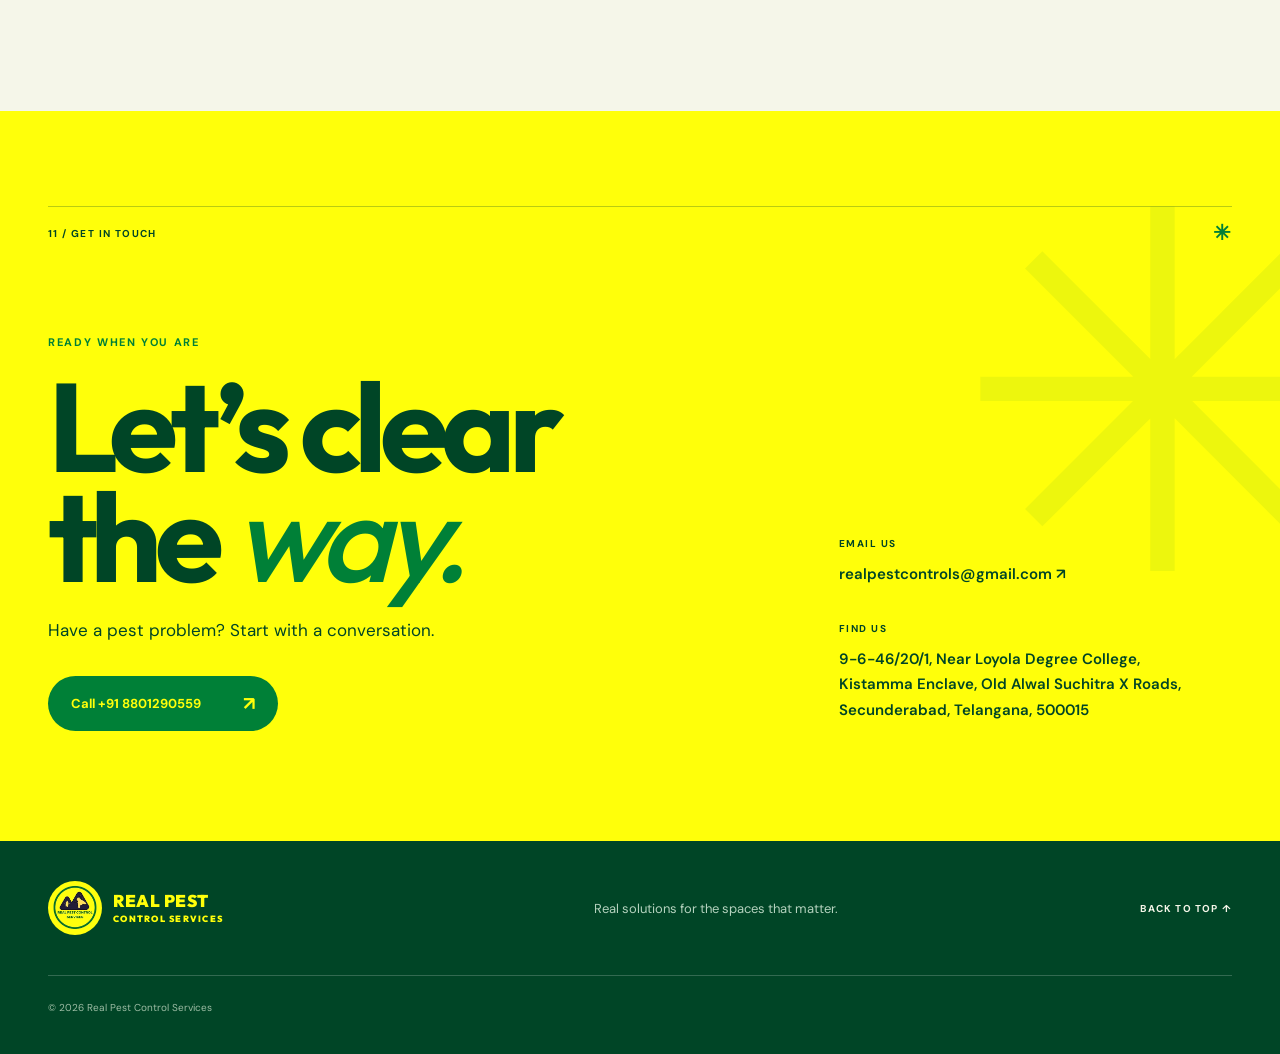
<file: updated-rpcs-website/index.html>
<!doctype html>
<html lang="en">
<head>
  <meta charset="utf-8">
  <meta name="viewport" content="width=device-width, initial-scale=1">
  <meta name="description" content="Real Pest Control Services in Secunderabad. Contact us about pest control for your space.">
  <meta name="theme-color" content="#00852a">
  <title>Real Pest Control Services | Real solutions for your space</title>
  <link rel="preconnect" href="https://fonts.googleapis.com">
  <link rel="preconnect" href="https://fonts.gstatic.com" crossorigin>
  <link href="https://fonts.googleapis.com/css2?family=DM+Sans:wght@400;500;600;700&family=Outfit:wght@400;500;600;700;800;900&display=swap" rel="stylesheet">
  <link rel="stylesheet" href="styles.css">
  <link rel="stylesheet" href="patrol.css">
  <link rel="stylesheet" href="interactions.css">
  <script src="script.js" defer></script>
  <script src="pest-icons.js" defer></script>
  <script src="patrol.js" defer></script>
  <script src="https://cdn.jsdelivr.net/npm/gsap@3.15/dist/gsap.min.js" defer></script>
  <script src="interactions.js" defer></script>
</head>
<body>
  <a class="skip-link" href="#main">Skip to content</a>
  <header class="site-header" id="top">
    <div class="header-inner wrap">
      <a class="brand" href="#top" aria-label="Real Pest Control Services home"><span class="brand-logo"><img src="assets/rpcs-logo.png" alt="" width="54" height="54"></span><span>REAL PEST <small>CONTROL SERVICES</small></span></a>
      <button class="menu-toggle" aria-expanded="false" aria-controls="primary-nav" aria-label="Open menu"><span></span><span></span></button>
      <nav class="nav" id="primary-nav" aria-label="Main navigation"><a href="#services">Our services</a><a href="#our-story">Our story</a><a href="#contact">Contact</a><a class="nav-cta" href="tel:+918801290559">Call us <span aria-hidden="true">↗</span></a></nav>
    </div>
  </header>
  <main id="main">
    <section class="hero">
      <div class="hero-grid wrap">
        <div class="hero-copy">
          <div class="eyebrow hero-eyebrow"><span class="eyebrow-dot"></span> REAL PEST CONTROL SERVICES</div>
          <h1>Keep your<br>space <span>yours.</span></h1>
          <p>You take care of your business. We’ll help take care of the pests.</p>
          <div class="hero-actions"><a class="button button-yellow" href="tel:+918801290559">Let’s talk pest control <span>↗</span></a><a class="text-link" href="#services">Explore services <span>↓</span></a></div>
          <div class="hero-location"><span class="location-icon">✳</span> Serving from Secunderabad, Telangana</div>
        </div>
        <div class="hero-art" aria-hidden="true">
          <div class="orbit orbit-one"></div><div class="orbit orbit-two"></div>
          <div class="art-label art-label-top"><span class="label-dot"></span> PEST CONTROL<br><strong>THAT FEELS REAL.</strong></div>
          <div class="art-disc"><div class="disc-grid"></div><svg class="house-art" viewBox="0 0 440 420" fill="none" xmlns="http://www.w3.org/2000/svg"><path d="M58 196 220 64l162 132" stroke="#004b25" stroke-width="14" stroke-linecap="round" stroke-linejoin="round"/><path d="M89 174v174c0 12 10 22 22 22h218c12 0 22-10 22-22V174L220 68 89 174Z" fill="#00852a" stroke="#004b25" stroke-width="12" stroke-linejoin="round"/><path d="M161 370V254c0-32 26-58 59-58s59 26 59 58v116" fill="#f5ff00" stroke="#004b25" stroke-width="12"/><circle cx="220" cy="137" r="25" fill="#f5ff00" stroke="#004b25" stroke-width="10"/><path d="M121 234h31m136 0h31" stroke="#f5ff00" stroke-width="12" stroke-linecap="round"/><path d="M186 293l24 23 47-51" stroke="#004b25" stroke-width="12" stroke-linecap="round" stroke-linejoin="round"/></svg></div>
          <div class="badge badge-one"><span>✳</span> A better space<br>starts here</div><div class="badge badge-two"><span class="badge-check">✓</span> REAL SOLUTIONS<br><strong>FOR REAL LIFE</strong></div>
          <span class="spark spark-one">✳</span><span class="spark spark-two">✦</span><span class="spark spark-three">✳</span>
        </div>
      </div>
      <div class="hero-bottom wrap"><span>PEST CONTROL WITH PURPOSE</span><a href="#intro">SCROLL TO EXPLORE <span>↓</span></a><span>EXPLORE OUR STORY</span></div>
    </section>
    <div class="ticker" aria-hidden="true"><div class="ticker-track"><span>PROTECT YOUR SPACE <b>✳</b> TAKE BACK YOUR DAY <b>✳</b> REAL PEST CONTROL <b>✳</b> PROTECT YOUR SPACE <b>✳</b> TAKE BACK YOUR DAY <b>✳</b> REAL PEST CONTROL <b>✳</b></span><span>PROTECT YOUR SPACE <b>✳</b> TAKE BACK YOUR DAY <b>✳</b> REAL PEST CONTROL <b>✳</b> PROTECT YOUR SPACE <b>✳</b> TAKE BACK YOUR DAY <b>✳</b> REAL PEST CONTROL <b>✳</b></span></div></div>
    <nav class="chapter-nav" aria-label="Page sections"><div class="chapter-inner"><span class="chapter-label">EXPLORE <span aria-hidden="true">↗</span></span><div class="chapter-links"><a href="#services">Our services</a><a href="#mission">Our mission</a><a href="#who-we-are">Who we are</a><a href="#our-story">Our story</a><a href="#work-for">We work for your</a><a href="#values">Values</a><a href="#stand-for">We stand for</a><a href="#serving-in">We are serving in</a></div><span class="chapter-end" aria-hidden="true">→</span></div><div class="reading-progress" aria-hidden="true"><span></span></div></nav>
    <section class="intro section wrap" id="intro"><div class="section-marker reveal"><span>01 / THE BIG PICTURE</span><span>✳</span></div><div class="intro-grid"><p class="section-kicker reveal">SMALL PESTS.<br>BIG DISRUPTIONS.</p><div class="reveal"><h2>Your space deserves<br><em>better.</em></h2><p class="lead">Pests can disrupt the places where you work and live. Let’s make room for what matters, with pest control for the spaces you care about.</p><a class="round-link" href="#contact">Talk to our team <span>↗</span></a></div></div></section>
    <section class="services section" id="services"><div class="wrap"><div class="section-marker light reveal"><span>02 / OUR SERVICES</span><span>✳</span></div><div class="services-heading"><div class="reveal"><p class="section-kicker">WHAT WE HELP WITH</p><h2>Meet the pests.<br><em>Then move on.</em></h2></div><p class="services-summary reveal">Different pests, different problems. Tell us what you’re seeing and let’s find the right next step.</p></div>
    <div class="pest-gallery" aria-label="Animated illustrations of ants, cockroaches and mosquitoes">
      <div class="pest-card pest-ant-card"><div class="pest-stage" aria-hidden="true"><span class="pest-path"></span><svg class="pest-svg pest-ant" viewBox="0 0 150 100" fill="none" xmlns="http://www.w3.org/2000/svg"><g class="ant-legs" stroke="currentColor" stroke-width="4" stroke-linecap="round" stroke-linejoin="round"><path d="M67 44 53 29 40 25M66 49 47 54 35 68M78 43 82 27 72 18M82 52 91 65 80 77M93 42 105 28 117 27M96 51 114 59 120 72"/><path d="M112 41q13-18 23-11M114 45q15-5 22 4"/></g><ellipse cx="45" cy="47" rx="23" ry="18" fill="currentColor"/><ellipse cx="78" cy="47" rx="14" ry="12" fill="currentColor"/><ellipse cx="107" cy="46" rx="14" ry="13" fill="currentColor"/><circle cx="113" cy="41" r="2" fill="#ffff0a"/></svg></div><div class="pest-caption"><span>01 / CRAWLING</span><strong>Ants</strong><i aria-hidden="true">↗</i></div></div>
      <div class="pest-card pest-roach-card"><div class="pest-stage" aria-hidden="true"><span class="pest-path"></span><svg class="pest-svg pest-roach" viewBox="0 0 150 110" fill="none" xmlns="http://www.w3.org/2000/svg"><g class="roach-legs" stroke="currentColor" stroke-width="3.5" stroke-linecap="round" stroke-linejoin="round"><path d="M59 42 43 30 27 28M57 51 36 50 25 58M58 61 40 72 31 82M91 42l16-12 16-2M93 51l21-1 11 8M92 61l18 11 9 10"/><path d="M66 26Q54 6 36 7M84 26Q96 6 114 7"/></g><ellipse cx="75" cy="64" rx="24" ry="31" fill="currentColor"/><ellipse cx="75" cy="34" rx="15" ry="12" fill="currentColor"/><path d="M75 38v53M55 49q20 1 40 0M56 60q19 3 38 0M60 72q15 3 30 0" stroke="#ffff0a" stroke-width="2" opacity=".8"/><circle cx="69" cy="31" r="1.8" fill="#ffff0a"/><circle cx="81" cy="31" r="1.8" fill="#ffff0a"/></svg></div><div class="pest-caption"><span>02 / CRAWLING</span><strong>Cockroaches</strong><i aria-hidden="true">↗</i></div></div>
      <div class="pest-card pest-mosquito-card"><div class="pest-stage" aria-hidden="true"><span class="pest-path pest-path-air"></span><svg class="pest-svg pest-mosquito" viewBox="0 0 160 110" fill="none" xmlns="http://www.w3.org/2000/svg"><g stroke="currentColor" stroke-width="3" stroke-linecap="round" stroke-linejoin="round"><path d="M65 57 42 76l-12 17M69 60 57 83l3 15M79 59l11 23 19 7M90 54l23 10 18 21M99 48l34-4M105 43l21-17M104 46l20 4"/><path class="mosquito-wing mosquito-wing-one" d="M70 47Q44 3 32 19q-5 13 38 30Z" fill="#ffff0a" fill-opacity=".32"/><path class="mosquito-wing mosquito-wing-two" d="M74 45Q75 3 91 13q11 8-14 36Z" fill="#ffff0a" fill-opacity=".32"/><ellipse cx="69" cy="54" rx="29" ry="8" fill="currentColor"/><circle cx="104" cy="47" r="8" fill="currentColor"/><path d="M111 47h24M101 41l-3-13M105 41l5-13"/></g></svg></div><div class="pest-caption"><span>03 / FLYING</span><strong>Mosquitoes</strong><i aria-hidden="true">↗</i></div></div>
    </div><div class="service-list reveal">
      <div class="service-row"><span class="service-num">01</span><h3>Ants</h3><span class="service-desc">Small visitors, unwelcome trails.</span><span class="service-arrow">↗</span></div>
      <div class="service-row"><span class="service-num">02</span><h3>Cockroaches</h3><span class="service-desc">Take back the corners of your space.</span><span class="service-arrow">↗</span></div>
      <div class="service-row"><span class="service-num">03</span><h3>Flies &amp; mosquitoes</h3><span class="service-desc">Make room for more comfortable days.</span><span class="service-arrow">↗</span></div>
      <div class="service-row"><span class="service-num">04</span><h3>Rodents</h3><span class="service-desc">Address the signs you’ve noticed.</span><span class="service-arrow">↗</span></div>
      <div class="service-row"><span class="service-num">05</span><h3>Termites</h3><span class="service-desc">Attention for an often-hidden problem.</span><span class="service-arrow">↗</span></div>
      <div class="service-row"><span class="service-num">06</span><h3>Lizards &amp; spiders</h3><span class="service-desc">Help for more unwelcome visitors.</span><span class="service-arrow">↗</span></div>
    </div><a class="button button-yellow services-cta" href="tel:+918801290559">Discuss your pest problem <span>↗</span></a></div></section>
    <section class="mission chapter section" id="mission"><div class="wrap"><div class="section-marker reveal"><span>03 / OUR MISSION</span><span>✳</span></div><div class="chapter-split"><div class="reveal"><p class="section-kicker">A CLEAR PURPOSE</p><h2>Making space<br>for <em>better days.</em></h2></div><div class="mission-note reveal"><span class="note-star" aria-hidden="true">✳</span><p>Our mission is to provide professional pest control that helps protect your business assets, goods, employees and customers, using current techniques and quality products.</p><a class="round-link" href="#contact">Start a conversation <span>↗</span></a></div></div></div></section>
    <section class="about chapter section" id="who-we-are"><div class="wrap"><div class="section-marker light reveal"><span>04 / WHO WE ARE</span><span>✳</span></div><div class="about-grid"><div class="about-art reveal" aria-hidden="true"><div class="about-circle"><span>REAL<br>PEST<br>CONTROL<span class="about-period">.</span></span></div><div class="about-stamp">SERVICE WITH PURPOSE ✳ SERVICE WITH PURPOSE ✳</div></div><div class="about-copy reveal"><p class="section-kicker">REAL PEOPLE. REAL SOLUTIONS.</p><h2>A team for<br><em>your space.</em></h2><p>Real Pest Control Services is a one-stop pest control team based in Secunderabad, Telangana. We bring professionalism, quality, safety and honesty to the work of understanding and addressing your pest concerns.</p><a class="button button-yellow" href="#services">Explore our services <span>↗</span></a></div></div></div></section>
    <section class="story chapter section" id="our-story"><div class="wrap"><div class="section-marker reveal"><span>05 / OUR STORY</span><span>✳</span></div><div class="story-grid"><div class="reveal"><p class="section-kicker">WHY WE DO WHAT WE DO</p><h2>Built around<br><em>your needs.</em></h2></div><div class="story-copy reveal"><span class="quote-mark" aria-hidden="true">“</span><p>Since 2012, our story has been about helping people focus on what matters while we help them deal with unwanted pests.</p><p>From commercial establishments to other spaces, every pest problem is different. That’s why a conversation is the first step towards a solution that fits.</p><a class="round-link" href="#contact">Get in touch <span>↗</span></a></div></div></div></section>
    <section class="work chapter section" id="work-for"><div class="wrap"><div class="section-marker light reveal"><span>06 / WE WORK FOR YOUR</span><span>✳</span></div><div class="work-heading reveal"><p class="section-kicker">MORE THAN PEST CONTROL</p><h2>We work for your<br><em>peace of mind.</em></h2><p>From hospitality and industry to offices and residential spaces, we work with a wide range of premises.</p></div><div class="work-cards"><article class="work-card reveal"><span>01 /</span><div class="work-icon" aria-hidden="true">⌂</div><h3>Hospitality &amp; homes</h3><p>Gated communities, resorts, hotels, restaurants and residential buildings.</p></article><article class="work-card reveal"><span>02 /</span><div class="work-icon" aria-hidden="true">✳</div><h3>Industry &amp; commerce</h3><p>Aqua processing plants, pharmaceutical and food processing industries, corporate offices, commercial buildings, hypermarkets and supermarkets.</p></article><article class="work-card reveal"><span>03 /</span><div class="work-icon" aria-hidden="true">↗</div><h3>Public spaces</h3><p>Institutions, auditoriums, stadiums and government offices.</p></article></div></div></section>
    <section class="values chapter section" id="values"><div class="wrap"><div class="section-marker reveal"><span>07 / OUR VALUES</span><span>✳</span></div><div class="values-layout"><div class="reveal"><p class="section-kicker">WHAT GUIDES US</p><h2>Good service<br>starts with<br><em>good values.</em></h2></div><div class="value-list"><article class="value-item reveal"><span>01</span><div><h3>Passion &amp; commitment</h3><p>Bringing purpose and dedication to the work we do.</p></div></article><article class="value-item reveal"><span>02</span><div><h3>Efficiency</h3><p>Approaching pest concerns with focus and attention.</p></div></article><article class="value-item reveal"><span>03</span><div><h3>Loyalty &amp; respect</h3><p>Respecting our customers and the spaces they trust us with.</p></div></article></div></div></div></section>
    <section class="stand chapter" id="stand-for"><div class="wrap stand-inner"><div class="section-marker reveal"><span>08 / WE STAND FOR</span><span>✳</span></div><div class="stand-text reveal"><p class="section-kicker">OUR COMMITMENT</p><h2>Real attention.<br>Real conversations.<br><em>Real solutions.</em></h2><p>We stand for customer-friendly service, a dedicated team, quick response and competitive service charges.</p><a class="button button-green" href="tel:+918801290559">Talk to our team <span>↗</span></a></div><div class="stand-orbit" aria-hidden="true">✳</div></div></section>
    <section class="serving chapter section" id="serving-in"><div class="wrap"><div class="section-marker reveal"><span>09 / WE ARE SERVING IN</span><span>✳</span></div><div class="serving-grid"><div class="reveal"><p class="section-kicker">FIND US IN TELANGANA</p><h2>Here for your<br><em>space.</em></h2><p>Serving in Telangana, Andhra Pradesh, Chennai and Bangalore. Contact us to check service availability for your location.</p><a class="round-link" href="#contact">Contact us <span>↗</span></a></div><div class="location-card reveal"><div class="location-card-top"><span>OUR LOCATION</span><span>✳</span></div><div class="location-pin" aria-hidden="true">⌁</div><h3>Across your region.</h3><p>Telangana · Andhra Pradesh · Chennai · Bangalore</p><div class="location-card-bottom">OLD ALWAL <span>↗</span></div></div></div></div></section>
    <section class="approach section wrap" id="approach"><div class="section-marker reveal"><span>10 / OUR APPROACH</span><span>✳</span></div><div class="approach-grid"><div class="approach-title reveal"><p class="section-kicker">LET’S GET STARTED</p><h2>From problem<br>to <em>peace of mind.</em></h2><p>Every space is different. Start a conversation with us about what you need.</p><a class="round-link" href="#contact">Get in touch <span>↗</span></a></div><div class="steps"><article class="step reveal"><span>01</span><div><h3>Tell us what’s going on.</h3><p>Share the pest issue and a little about your space.</p></div><span class="step-icon">↗</span></article><article class="step reveal"><span>02</span><div><h3>Talk through the details.</h3><p>We’ll discuss your concerns and the next steps together.</p></div><span class="step-icon">↗</span></article><article class="step reveal"><span>03</span><div><h3>Make space for better.</h3><p>Get in touch with our team to arrange a service.</p></div><span class="step-icon">↗</span></article></div></div></section>
    <section class="contact" id="contact"><div class="wrap contact-inner"><div class="section-marker reveal"><span>11 / GET IN TOUCH</span><span>✳</span></div><div class="contact-layout"><div class="reveal"><p class="section-kicker">READY WHEN YOU ARE</p><h2>Let’s clear<br>the <em>way.</em></h2><p>Have a pest problem? Start with a conversation.</p><a class="button button-green" href="tel:+918801290559">Call +91 8801290559 <span>↗</span></a></div><div class="contact-details reveal"><div><span>EMAIL US</span><a href="mailto:realpestcontrols@gmail.com">realpestcontrols@gmail.com ↗</a></div><div><span>FIND US</span><p>9-6-46/20/1, Near Loyola Degree College,<br>Kistamma Enclave, Old Alwal Suchitra X Roads,<br>Secunderabad, Telangana, 500015</p></div></div></div><div class="contact-star" aria-hidden="true">✳</div></div></section>
  </main>
  <a class="quick-chat" href="https://wa.me/918801290559?text=Hello%2C%20I%27d%20like%20to%20ask%20about%20pest%20control%20services." target="_blank" rel="noopener noreferrer" aria-label="Chat with Real Pest Control Services on WhatsApp (opens a new tab)"><svg aria-hidden="true" viewBox="0 0 24 24" fill="none"><path d="M20 11.6a8 8 0 0 1-11.7 7.1L4 20l1.3-4.1a8 8 0 1 1 14.7-4.3Z" stroke="currentColor" stroke-width="1.7" stroke-linejoin="round"/><path d="M9 8.2c.2-.3.4-.3.6-.3h.4l.8 1.7-.6.7c.5 1 1.3 1.8 2.4 2.3l.7-.6 1.7.8v.4c0 .3-.1.5-.3.7-.5.5-1.1.5-1.8.2-2.2-.9-3.8-2.5-4.7-4.7-.3-.7-.3-1.3.2-1.8Z" fill="currentColor"/></svg><span>Quick chat <small>WhatsApp ↗</small></span></a>
  <footer><div class="wrap footer-inner"><a class="brand footer-brand" href="#top"><span class="brand-logo"><img src="assets/rpcs-logo.png" alt="" width="54" height="54"></span><span>REAL PEST <small>CONTROL SERVICES</small></span></a><p>Real solutions for the spaces that matter.</p><a class="back-top" href="#top">BACK TO TOP ↑</a><small>© <span id="year"></span> Real Pest Control Services</small></div></footer>
</body>
</html>
</file>
<file: rpcs-website-code/styles.css>
:root{--yellow:#ffff0a;--green:#008037;--deep:#004526;--dark:#00351e;--cream:#f5f6e9;--muted:#b8dac2;--ease:cubic-bezier(.22,1,.36,1)}*{box-sizing:border-box}html{scroll-behavior:smooth}body{margin:0;background:var(--cream);color:var(--deep);font-family:'DM Sans',Arial,sans-serif}a{color:inherit;text-decoration:none}button{font:inherit}svg{display:block}.wrap{width:min(1320px,calc(100% - 96px));margin:auto}.skip-link{position:fixed;top:8px;left:8px;z-index:1000;padding:12px;background:#fff;color:#000;transform:translateY(-150%)}.skip-link:focus{transform:none}.site-header{background:var(--green);color:var(--yellow);position:relative;z-index:20}.header-inner{height:94px;display:flex;align-items:center;justify-content:space-between;border-bottom:1px solid rgba(255,255,10,.3)}.brand{display:flex;align-items:center;gap:11px;font-family:Outfit,sans-serif;font-size:17px;font-weight:900;line-height:.95;letter-spacing:.03em}.brand small{display:block;font-size:9px;letter-spacing:.14em;margin-top:5px}.brand-mark{width:44px;height:44px;border:2px solid currentColor;border-radius:50%;display:grid;place-items:center;flex:none}.brand-mark svg{width:31px}.nav{display:flex;align-items:center;gap:38px;font-size:13px;font-weight:700}.nav>a:not(.nav-cta){position:relative}.nav>a:not(.nav-cta):after{content:'';position:absolute;bottom:-8px;left:0;width:100%;height:1px;background:currentColor;transform:scaleX(0);transform-origin:right;transition:transform .35s}.nav>a:hover:after,.nav>a:focus-visible:after{transform:scaleX(1);transform-origin:left}.nav-cta{padding:14px 19px;border:1px solid var(--yellow);border-radius:99px;transition:background .25s,color .25s}.nav-cta:hover{background:var(--yellow);color:var(--deep)}.nav-cta span{margin-left:22px}.menu-toggle{display:none}.hero{background:var(--green);color:var(--yellow);overflow:hidden}.hero-grid{min-height:660px;display:grid;grid-template-columns:1.03fr .97fr;align-items:center;gap:20px}.hero-copy{padding:65px 0 50px;position:relative;z-index:2}.eyebrow,.section-kicker{font-size:11px;font-weight:700;letter-spacing:.15em;line-height:1.5}.hero-eyebrow{display:flex;align-items:center;gap:10px;animation:fadeUp .8s both}.eyebrow-dot,.label-dot{width:8px;height:8px;border-radius:50%;background:currentColor;box-shadow:0 0 0 5px rgba(255,255,10,.16)}h1,h2,h3,p{margin:0}h1,h2,h3{font-family:Outfit,Arial,sans-serif}h1{font-size:clamp(70px,8.4vw,130px);line-height:.88;letter-spacing:-.075em;font-weight:800;margin:34px 0 26px;animation:fadeUp .85s .1s both}h1 span{font-style:italic;color:transparent;-webkit-text-stroke:2px var(--yellow)}.hero-copy>p{max-width:410px;font-size:clamp(17px,1.5vw,20px);line-height:1.55;color:#e2f3d7;animation:fadeUp .85s .2s both}.hero-actions{display:flex;align-items:center;gap:32px;margin-top:38px;animation:fadeUp .85s .3s both}.button{display:inline-flex;align-items:center;justify-content:space-between;gap:42px;padding:18px 23px;border-radius:100px;font-size:13px;font-weight:700;transition:transform .3s var(--ease),background .3s,color .3s}.button:hover{transform:translateY(-4px)}.button span{font-size:19px;line-height:1;transition:transform .3s}.button:hover span{transform:translate(3px,-3px)}.button-yellow{background:var(--yellow);color:var(--deep)}.text-link{font-size:13px;font-weight:700}.text-link span{margin-left:12px}.hero-location{margin-top:70px;font-size:11px;font-weight:600;color:#d6eecf;display:flex;align-items:center;gap:11px}.location-icon{font-size:22px;color:var(--yellow)}.hero-art{position:relative;height:600px;display:grid;place-items:center}.art-disc{width:min(88%,480px);aspect-ratio:1;border-radius:50%;background:var(--yellow);position:relative;display:grid;place-items:center;overflow:hidden;animation:discIn 1.2s .15s both}.disc-grid{position:absolute;inset:0;background-image:linear-gradient(rgba(0,128,55,.11) 1px,transparent 1px),linear-gradient(90deg,rgba(0,128,55,.11) 1px,transparent 1px);background-size:40px 40px;mask-image:linear-gradient(transparent,#000)}.house-art{width:82%;position:relative;filter:drop-shadow(0 18px 0 rgba(0,69,38,.09));animation:float 6s ease-in-out infinite}.orbit{position:absolute;border:1px solid rgba(255,255,10,.35);border-radius:50%;width:93%;aspect-ratio:1;animation:rotate 25s linear infinite}.orbit-two{width:99%;border-style:dashed;opacity:.45;animation-direction:reverse;animation-duration:40s}.art-label{position:absolute;top:62px;right:0;font-size:9px;line-height:1.5;letter-spacing:.15em;z-index:2}.art-label .label-dot{position:absolute;left:-20px;top:4px}.badge{position:absolute;z-index:2;background:#f8f8eb;color:var(--deep);box-shadow:0 14px 40px rgba(0,40,15,.15);font-size:11px;font-weight:700;line-height:1.3;animation:float 5s ease-in-out infinite}.badge-one{left:0;bottom:130px;padding:14px 20px;border-radius:12px;display:flex;gap:10px;align-items:center}.badge-one span{font-size:28px;color:var(--green)}.badge-two{right:0;bottom:112px;padding:14px 18px;border-radius:9px;letter-spacing:.07em;font-size:8px;animation-delay:-2s}.badge-check{width:24px;height:24px;display:inline-grid;place-items:center;border-radius:50%;background:var(--green);color:var(--yellow);font-size:16px;float:left;margin-right:8px}.badge-two strong{font-size:10px}.spark{position:absolute;color:var(--yellow);animation:rotate 12s linear infinite}.spark-one{font-size:42px;top:75px;left:65px}.spark-two{font-size:25px;right:28px;top:200px}.spark-three{font-size:30px;right:75px;bottom:40px}.hero-bottom{height:65px;display:flex;align-items:center;justify-content:space-between;border-top:1px solid rgba(255,255,10,.3);font-size:9px;letter-spacing:.14em;font-weight:700}.hero-bottom a span{margin-left:12px}.ticker{background:var(--yellow);color:var(--deep);overflow:hidden;padding:19px 0}.ticker-track{display:flex;width:max-content;animation:marquee 30s linear infinite}.ticker-track span{white-space:nowrap;font-family:Outfit,sans-serif;font-size:13px;font-weight:800;letter-spacing:.08em}.ticker b{margin:0 28px;color:var(--green);font-size:16px}.section{padding-top:115px;padding-bottom:125px}.section-marker{display:flex;align-items:center;justify-content:space-between;border-top:1px solid rgba(0,69,38,.27);padding-top:16px;font-size:10px;font-weight:700;letter-spacing:.14em}.section-marker span:last-child{font-size:21px;line-height:1;color:var(--green)}.intro-grid{display:grid;grid-template-columns:1fr 2fr;gap:30px;padding-top:95px}.section-kicker{color:var(--green)}h2{font-size:clamp(49px,6.2vw,91px);letter-spacing:-.06em;line-height:.98;font-weight:700}h2 em{font-style:normal;color:var(--green)}.intro h2 em,.approach h2 em{font-style:italic;font-weight:500}.lead{font-size:clamp(17px,1.8vw,22px);line-height:1.55;max-width:650px;margin-top:32px;color:#436453}.round-link{display:inline-flex;align-items:center;gap:30px;margin-top:34px;font-size:13px;font-weight:700}.round-link span{width:38px;height:38px;border:1px solid var(--green);border-radius:50%;display:grid;place-items:center;transition:background .25s,color .25s,transform .25s}.round-link:hover span{background:var(--green);color:var(--yellow);transform:rotate(45deg)}.services{background:var(--deep);color:var(--cream)}.section-marker.light{border-color:rgba(255,255,255,.25)}.section-marker.light span:last-child,.services .section-kicker{color:var(--yellow)}.services-heading{display:flex;justify-content:space-between;align-items:end;gap:50px;margin:80px 0 65px}.services h2{margin-top:21px}.services h2 em{color:var(--yellow);font-style:italic;font-weight:500}.services-summary{max-width:275px;color:#b4d2be;line-height:1.6;font-size:15px}.service-list{border-top:1px solid rgba(255,255,255,.25)}.service-row{display:grid;grid-template-columns:70px 1fr 1fr 40px;align-items:center;gap:12px;padding:25px 10px;border-bottom:1px solid rgba(255,255,255,.25);transition:background .35s,padding .35s,color .35s}.service-row:hover{background:var(--green);padding-left:23px;padding-right:23px;color:var(--yellow)}.service-num{color:#9fc6a9;font-size:11px;font-weight:700}.service-row h3{font-size:clamp(21px,2.5vw,34px);letter-spacing:-.04em;font-weight:500}.service-desc{color:#b4d2be;font-size:13px}.service-arrow{font-size:22px;justify-self:end;transition:transform .3s}.service-row:hover .service-arrow{transform:translate(4px,-4px)}.services-cta{margin-top:45px}.approach-grid{display:grid;grid-template-columns:1fr 1fr;gap:10%;padding-top:90px}.approach h2{margin-top:22px;font-size:clamp(45px,5.1vw,74px)}.approach-title>p:not(.section-kicker){max-width:400px;margin-top:28px;color:#50715d;line-height:1.65}.steps{border-top:1px solid #bdccbd}.step{display:grid;grid-template-columns:50px 1fr 40px;gap:16px;padding:28px 0;border-bottom:1px solid #bdccbd}.step>span:first-child{font-size:11px;font-weight:700;color:var(--green)}.step h3{font-size:22px;letter-spacing:-.03em}.step p{font-size:14px;line-height:1.6;color:#617d69;margin-top:8px}.step-icon{font-size:20px;justify-self:end}.contact{background:var(--yellow);overflow:hidden}.contact-inner{padding:95px 0 110px;position:relative}.contact-layout{display:grid;grid-template-columns:1.3fr .7fr;gap:60px;align-items:end;padding-top:90px;position:relative;z-index:1}.contact h2{font-size:clamp(66px,9.8vw,142px);line-height:.88;margin:20px 0 28px}.contact h2 em{font-style:italic;font-weight:500}.contact-layout>div>p:not(.section-kicker){font-size:17px}.button-green{background:var(--green);color:var(--yellow);margin-top:35px}.contact-details{display:grid;gap:34px;padding-bottom:8px}.contact-details span{display:block;font-size:10px;font-weight:700;letter-spacing:.15em;margin-bottom:12px}.contact-details a,.contact-details p{font-size:15px;line-height:1.7;font-weight:600}.contact-details a:hover{text-decoration:underline}.contact-star{position:absolute;font-size:500px;line-height:1;color:rgba(0,128,55,.07);right:-140px;top:40px;animation:rotate 60s linear infinite;pointer-events:none}footer{background:var(--deep);color:var(--cream);padding:40px 0}.footer-inner{display:grid;grid-template-columns:1fr 1fr auto;align-items:center;gap:20px}.footer-brand{color:var(--yellow)}.footer-inner p{font-size:13px;color:#b4d2be}.back-top{font-size:10px;font-weight:700;letter-spacing:.12em}.footer-inner>small{grid-column:1/-1;border-top:1px solid rgba(255,255,255,.2);padding-top:25px;margin-top:20px;font-size:10px;color:#9dbda5}.reveal{opacity:1;transform:none}.js-ready .reveal{opacity:0;transform:translateY(32px);transition:opacity .8s var(--ease),transform .8s var(--ease)}.js-ready .reveal.visible{opacity:1;transform:none}@keyframes fadeUp{from{opacity:0;transform:translateY(30px)}to{opacity:1;transform:none}}@keyframes discIn{from{opacity:0;transform:scale(.8) rotate(-10deg)}to{opacity:1;transform:scale(1) rotate(0)}}@keyframes float{0%,100%{transform:translateY(0)}50%{transform:translateY(-12px)}}@keyframes rotate{to{transform:rotate(360deg)}}@keyframes marquee{to{transform:translateX(-50%)}}
@media(max-width:900px){.wrap{width:min(100% - 48px,1320px)}.header-inner{height:78px}.menu-toggle{display:flex;flex-direction:column;justify-content:center;gap:6px;width:44px;height:44px;background:none;border:1px solid var(--yellow);border-radius:50%;padding:10px;cursor:pointer}.menu-toggle span{height:2px;width:100%;background:var(--yellow)}.nav{display:none;position:absolute;top:78px;left:0;right:0;background:var(--green);padding:24px;flex-direction:column;align-items:stretch;gap:0;box-shadow:0 15px 20px rgba(0,0,0,.12)}.nav.open{display:flex}.nav>a{padding:15px 0}.nav-cta{padding:15px 18px!important;margin-top:10px;text-align:center}.hero-grid{grid-template-columns:1fr 1fr;min-height:570px}h1{font-size:clamp(65px,10vw,94px)}.hero-art{height:470px}.badge-one{left:-10px}.badge-two{right:-10px}.art-label{top:35px}.hero-location{margin-top:45px}.intro-grid{grid-template-columns:1fr 2fr}.service-row{grid-template-columns:45px 1fr 1fr 30px}.contact-layout{grid-template-columns:1fr 1fr;gap:30px}}
@media(max-width:650px){.wrap{width:calc(100% - 40px)}.brand{font-size:15px}.brand-mark{width:40px;height:40px}.hero-grid{grid-template-columns:1fr;gap:0}.hero-copy{padding:66px 0 0}h1{font-size:clamp(66px,16vw,92px);margin:27px 0 22px}.hero-copy>p{max-width:340px}.hero-actions{align-items:flex-start;flex-direction:column;gap:22px;margin-top:29px}.hero-location{margin-top:32px}.hero-art{height:390px;margin:0 -8px}.art-disc{width:min(74%,320px)}.orbit{width:78%;max-width:340px}.orbit-two{width:84%;max-width:365px}.art-label{right:0;top:30px;font-size:8px}.badge-one{left:0;bottom:70px}.badge-two{right:0;bottom:55px}.spark-one{left:15px;top:65px}.spark-three{bottom:15px}.hero-bottom{height:60px}.hero-bottom>span:first-child{display:none}.section{padding-top:75px;padding-bottom:85px}.intro-grid,.approach-grid{grid-template-columns:1fr;padding-top:55px;gap:32px}.intro-grid h2{font-size:55px}.lead{margin-top:22px}.services-heading{display:block;margin:55px 0 40px}.services-summary{margin-top:24px}.service-row{grid-template-columns:32px 1fr 25px;padding:23px 0}.service-row h3{font-size:25px}.service-desc{grid-column:2;grid-row:2;font-size:12px}.service-arrow{grid-column:3;grid-row:1}.service-row:hover{padding-left:10px;padding-right:10px}.approach-grid{gap:40px}.contact-inner{padding:75px 0 85px}.contact-layout{grid-template-columns:1fr;gap:55px;padding-top:60px}.contact h2{font-size:clamp(70px,17vw,100px)}.contact-details{gap:25px}.contact-star{font-size:360px;right:-170px;top:180px}.footer-inner{grid-template-columns:1fr auto}.footer-inner p{grid-column:1/-1;grid-row:2}.footer-inner>small{margin-top:10px}.back-top{grid-column:2;grid-row:1}}
@media(prefers-reduced-motion:reduce){html{scroll-behavior:auto}*,*::before,*::after{animation-duration:.01ms!important;animation-iteration-count:1!important;transition-duration:.01ms!important}.js-ready .reveal{opacity:1;transform:none}}
/* Section navigation and the extended company story */
.brand-logo{width:54px;height:54px;flex:none;display:block;border-radius:50%;overflow:hidden;background:var(--yellow)}.brand-logo img{width:100%;height:100%;display:block;object-fit:cover}.chapter-nav{position:sticky;top:0;z-index:18;background:rgba(245,246,233,.96);backdrop-filter:blur(16px);box-shadow:0 8px 22px rgba(0,48,25,.08)}.chapter-inner{max-width:1416px;margin:auto;display:flex;align-items:center;padding:0 48px;gap:25px;min-height:64px}.chapter-label{white-space:nowrap;font:800 10px Outfit,sans-serif;letter-spacing:.14em;color:var(--green)}.chapter-label span{padding-left:5px}.chapter-links{display:flex;gap:7px;overflow-x:auto;scrollbar-width:none;overscroll-behavior-x:contain;flex:1;scroll-padding:20px}.chapter-links::-webkit-scrollbar{display:none}.chapter-links a{flex:none;color:var(--deep);padding:10px 13px;border-radius:99px;font-size:11px;font-weight:700;transition:background .3s,color .3s,transform .3s}.chapter-links a:hover{background:#dcebdd}.chapter-links a.active{background:var(--green);color:var(--yellow)}.chapter-end{font-size:20px;color:var(--green)}.reading-progress{height:2px;background:rgba(0,128,55,.12)}.reading-progress span{display:block;width:0;height:100%;background:var(--green);transform-origin:left}.chapter{scroll-margin-top:65px}.chapter-split,.story-grid,.values-layout,.serving-grid{display:grid;grid-template-columns:1fr 1fr;gap:9%;padding-top:90px}.chapter h2{margin-top:22px}.mission{background:#ebf0df}.mission-note{padding:42px 44px;background:var(--yellow);border-radius:4px;align-self:center;position:relative}.mission-note>p{font:500 clamp(20px,2.1vw,30px)/1.38 Outfit,sans-serif;letter-spacing:-.025em;max-width:530px}.note-star{display:block;font-size:38px;color:var(--green);margin-bottom:32px;animation:rotate 18s linear infinite}.mission-note .round-link{margin-top:30px}.about{background:var(--green);color:var(--cream);overflow:hidden}.about .section-kicker{color:var(--yellow)}.about-grid{display:grid;grid-template-columns:1fr 1fr;gap:10%;align-items:center;padding-top:75px}.about-art{height:460px;display:grid;place-items:center;position:relative}.about-circle{width:min(390px,80%);aspect-ratio:1;border-radius:50%;display:grid;place-items:center;background:var(--yellow);color:var(--deep);position:relative;transform:rotate(-7deg)}.about-circle:before,.about-circle:after{content:'';position:absolute;inset:-16px;border:1px solid rgba(255,255,10,.55);border-radius:50%}.about-circle:after{inset:-34px;border-style:dashed;animation:rotate 35s linear infinite}.about-circle>span{font:900 clamp(35px,5vw,68px)/.86 Outfit,sans-serif;letter-spacing:-.07em}.about-period{color:var(--green)}.about-stamp{position:absolute;bottom:10px;left:0;background:var(--cream);color:var(--green);padding:13px 20px;font-size:9px;font-weight:800;letter-spacing:.13em;transform:rotate(-5deg)}.about-copy h2 em{color:var(--yellow);font-style:italic;font-weight:500}.about-copy>p:not(.section-kicker){margin:28px 0 30px;max-width:480px;font-size:17px;line-height:1.7;color:#d9efdd}.story{background:var(--cream)}.story-copy{max-width:580px}.quote-mark{display:block;font:700 100px/.55 Outfit,sans-serif;color:var(--green);margin-bottom:35px}.story-copy p:first-of-type{font:500 clamp(25px,2.7vw,39px)/1.25 Outfit,sans-serif;letter-spacing:-.035em;color:var(--deep)}.story-copy p:nth-of-type(2){margin-top:25px;font-size:16px;line-height:1.7;color:#50715d}.work{background:var(--deep);color:var(--cream)}.work .section-kicker{color:var(--yellow)}.work-heading{padding-top:75px;max-width:880px}.work-heading h2 em{color:var(--yellow);font-style:italic;font-weight:500}.work-heading>p:last-child{max-width:520px;margin-top:25px;color:#b4d2be;line-height:1.7}.work-cards{display:grid;grid-template-columns:repeat(3,1fr);gap:15px;margin-top:65px}.work-card{min-height:260px;padding:28px;background:rgba(255,255,255,.06);border:1px solid rgba(255,255,255,.18);transition:transform .45s var(--ease),background .45s}.work-card:hover{transform:translateY(-8px);background:#006f35}.work-card>span{font-size:10px;letter-spacing:.14em;color:#b4d2be}.work-icon{font-size:42px;line-height:1;color:var(--yellow);margin:34px 0 20px;transition:transform .5s var(--ease)}.work-card:hover .work-icon{transform:rotate(20deg)}.work-card h3{font-size:28px;letter-spacing:-.04em}.work-card p{font-size:14px;line-height:1.6;color:#b4d2be;margin-top:12px;max-width:275px}.values{background:#eff2e2}.value-list{border-top:1px solid #a9c3ad}.value-item{display:grid;grid-template-columns:48px 1fr;gap:15px;border-bottom:1px solid #a9c3ad;padding:28px 0}.value-item>span{color:var(--green);font-size:11px;font-weight:800}.value-item h3{font-size:30px;letter-spacing:-.04em}.value-item p{margin-top:9px;color:#50715d;line-height:1.6}.stand{background:var(--yellow);overflow:hidden}.stand-inner{padding-top:105px;padding-bottom:120px;position:relative}.stand-text{position:relative;z-index:1;padding-top:85px}.stand-text h2{font-size:clamp(56px,8vw,115px)}.stand-text h2 em{font-style:italic;font-weight:500}.stand-text>p:not(.section-kicker){font-size:17px;line-height:1.6;max-width:540px;margin-top:28px}.stand-orbit{position:absolute;right:-80px;bottom:-100px;color:rgba(0,128,55,.12);font-size:500px;line-height:1;animation:rotate 50s linear infinite}.serving{background:#f5f6e9}.serving-grid{align-items:center}.serving-grid>div:first-child>p:not(.section-kicker){max-width:420px;margin-top:28px;line-height:1.7;color:#50715d}.location-card{min-height:360px;background:var(--green);color:var(--yellow);padding:30px;position:relative;overflow:hidden;display:flex;flex-direction:column;justify-content:flex-end}.location-card:before,.location-card:after{content:'';position:absolute;width:370px;height:370px;border:1px solid rgba(255,255,10,.27);border-radius:50%;right:-90px;top:-100px}.location-card:after{width:260px;height:260px;right:-35px;top:-45px}.location-card-top,.location-card-bottom{position:absolute;left:30px;right:30px;display:flex;justify-content:space-between;font-size:10px;font-weight:800;letter-spacing:.14em}.location-card-top{top:30px}.location-card-bottom{bottom:30px;padding-top:15px;border-top:1px solid rgba(255,255,10,.35)}.location-card h3{font-size:clamp(35px,4vw,56px);letter-spacing:-.05em;position:relative}.location-card p{font-size:14px;margin:7px 0 75px;color:#e2f3d7}.location-pin{font-size:65px;line-height:1;margin-bottom:12px;position:relative}.quick-chat{position:fixed;right:24px;bottom:24px;z-index:25;display:flex;align-items:center;gap:10px;background:var(--deep);color:var(--yellow);border:1px solid rgba(255,255,10,.5);border-radius:100px;padding:12px 19px 12px 13px;box-shadow:0 10px 30px rgba(0,32,16,.25);font-size:12px;font-weight:800;transition:transform .3s var(--ease),background .3s}.quick-chat:hover{transform:translateY(-5px);background:var(--green)}.quick-chat svg{width:30px;height:30px}.quick-chat small{display:block;font-size:9px;opacity:.8;margin-top:2px;font-weight:600}.quick-chat:focus-visible,.chapter-links a:focus-visible{outline:3px solid #dc8100;outline-offset:3px}
@media(max-width:900px){.chapter-inner{padding:0 24px;gap:14px}.chapter-label{display:none}.chapter-split,.story-grid,.values-layout,.serving-grid,.about-grid{gap:6%;padding-top:65px}.about-art{height:380px}.quick-chat{right:16px;bottom:16px}}
@media(max-width:650px){.brand-logo{width:44px;height:44px}.chapter-inner{min-height:57px;padding:0 20px}.chapter-links a{font-size:11px;padding:9px 12px}.chapter-end{display:none}.chapter{scroll-margin-top:58px}.chapter-split,.story-grid,.values-layout,.serving-grid,.about-grid{grid-template-columns:1fr;gap:35px;padding-top:55px}.mission-note{padding:30px}.about-grid{gap:45px}.about-art{height:310px}.about-circle{width:240px}.about-circle>span{font-size:43px}.about-stamp{bottom:0}.work-heading{padding-top:55px}.work-cards{grid-template-columns:1fr;gap:10px;margin-top:40px}.work-card{min-height:0;padding:24px}.work-icon{margin:20px 0 14px}.stand-inner{padding-top:75px;padding-bottom:85px}.stand-text{padding-top:55px}.stand-text h2{font-size:clamp(49px,11.5vw,72px)}.stand-orbit{font-size:300px;right:-130px}.location-card{min-height:330px}.quick-chat{right:12px;bottom:12px;padding:10px 15px 10px 11px}.quick-chat svg{width:26px;height:26px}}
@media(prefers-reduced-motion:reduce){.chapter-nav{backdrop-filter:none}}
/* Subtle sequencing and chat attention cue. */
.js-ready .work-card:nth-child(2),.js-ready .value-item:nth-child(2){transition-delay:.12s}.js-ready .work-card:nth-child(3),.js-ready .value-item:nth-child(3){transition-delay:.24s}.quick-chat::before{content:'';position:absolute;inset:0;border:1px solid var(--green);border-radius:inherit;animation:chatPulse 3s ease-out infinite;pointer-events:none}@keyframes chatPulse{0%,35%{opacity:.7;transform:scale(1)}80%,100%{opacity:0;transform:scale(1.17)}}

/* A small field guide brings each pest to life without interrupting the content. */
.pest-gallery{display:grid;grid-template-columns:repeat(3,minmax(0,1fr));gap:14px;margin:55px 0 36px}
.pest-card{min-width:0;overflow:hidden;border:1px solid rgba(255,255,10,.27);border-radius:4px;background:#006d33}
.pest-stage{height:164px;position:relative;overflow:hidden;display:grid;place-items:center;color:#003f20;background:radial-gradient(circle at 50% 50%,#ffff0a 0 36%,#d8ed12 36.5% 37%,transparent 37.5%),linear-gradient(135deg,#028e40,#006b32);pointer-events:none}
.pest-stage:before,.pest-stage:after{content:'';position:absolute;border:1px solid rgba(255,255,10,.22);border-radius:50%;width:140px;height:140px;left:50%;top:50%;transform:translate(-50%,-50%)}
.pest-stage:after{width:175px;height:175px;border-style:dashed;opacity:.7}
.pest-path{position:absolute;left:6%;right:6%;top:74%;border-top:1px dashed rgba(255,255,10,.4)}
.pest-path-air{top:59%;transform:rotate(-8deg)}
.pest-svg{position:relative;z-index:1;width:126px;height:100px;overflow:visible;filter:drop-shadow(0 5px 0 rgba(0,66,28,.11));will-change:transform}
.pest-ant{animation:ant-march 5s ease-in-out infinite}.ant-legs{transform-origin:75px 48px;animation:leg-scuttle .28s ease-in-out infinite alternate}
.pest-roach{width:110px;height:105px;animation:roach-scuttle 4s ease-in-out infinite}.roach-legs{transform-origin:75px 50px;animation:leg-scuttle .23s ease-in-out infinite alternate-reverse}
.pest-mosquito{width:142px;animation:mosquito-fly 4.5s ease-in-out infinite}.mosquito-wing{transform-box:fill-box;transform-origin:bottom right;animation:wing-beat .16s ease-in-out infinite alternate}.mosquito-wing-two{transform-origin:bottom left;animation-direction:alternate-reverse}
.pest-caption{display:grid;grid-template-columns:1fr auto;align-items:end;gap:6px;padding:17px 19px 19px;color:#ffff0a}.pest-caption span{grid-column:1/-1;font-size:9px;font-weight:800;letter-spacing:.14em;color:#c2e3c6}.pest-caption strong{font:700 23px/1 Outfit,sans-serif;letter-spacing:-.03em}.pest-caption i{font-style:normal;font-size:19px}
@keyframes ant-march{0%,100%{transform:translateX(-20px) rotate(-3deg)}50%{transform:translateX(20px) rotate(3deg)}}
@keyframes roach-scuttle{0%,100%{transform:translate(-16px,2px) rotate(-13deg)}50%{transform:translate(16px,-3px) rotate(13deg)}}
@keyframes mosquito-fly{0%,100%{transform:translate(-15px,8px) rotate(-7deg)}50%{transform:translate(16px,-10px) rotate(7deg)}}
@keyframes leg-scuttle{from{transform:rotate(-3deg)}to{transform:rotate(3deg)}}
@keyframes wing-beat{from{transform:rotate(-9deg) scaleX(.8)}to{transform:rotate(9deg) scaleX(1.06)}}
@media(max-width:650px){.pest-gallery{grid-template-columns:repeat(3,minmax(0,1fr));gap:7px;margin:35px 0 25px}.pest-stage{height:112px}.pest-stage:before{width:85px;height:85px}.pest-stage:after{width:110px;height:110px}.pest-svg{width:82px;height:70px}.pest-roach{width:75px;height:75px}.pest-mosquito{width:90px}.pest-caption{padding:12px 8px 14px;gap:5px}.pest-caption span{font-size:7px;letter-spacing:.05em}.pest-caption strong{font-size:clamp(12px,3.3vw,17px);overflow-wrap:anywhere}.pest-caption i{font-size:14px}}
@media(prefers-reduced-motion:reduce){.pest-svg,.ant-legs,.roach-legs,.mosquito-wing{animation:none!important}}
</file>
<file: rpcs-website-code/patrol.css>
/* Interactive, decorative pest patrol. The page remains usable when the patrol is hidden. */
.patrol-panel{position:fixed;left:18px;bottom:18px;z-index:31;display:flex;align-items:center;gap:10px;max-width:calc(100vw - 36px);padding:9px 10px 9px 14px;border:1px solid rgba(255,255,10,.65);border-radius:18px;background:#004b25;color:#ffff0a;box-shadow:0 8px 28px rgba(0,30,14,.25);font-family:'DM Sans',sans-serif}
.patrol-panel p{margin:0;font-size:11px;line-height:1.25;font-weight:700}.patrol-panel p span{display:block;font-size:10px;font-weight:500;color:#e4efd9}.patrol-panel button{border:1px solid #ffff0a;border-radius:99px;background:transparent;color:#ffff0a;padding:7px 10px;font:700 10px 'DM Sans',sans-serif;white-space:nowrap;cursor:pointer}.patrol-panel button:hover,.patrol-panel button:focus-visible{background:#ffff0a;color:#004b25}.patrol-panel button:focus-visible,.patrol-pest:focus-visible{outline:3px solid #fff;outline-offset:3px}
.patrol-layer{position:fixed;inset:0;z-index:24;pointer-events:none;overflow:hidden}.patrol-pest{position:absolute;top:0;left:0;width:48px;height:48px;display:grid;place-items:center;border:1px solid rgba(255,255,10,.85);border-radius:50%;background:rgba(0,75,37,.94);color:#ffff0a;box-shadow:0 3px 12px rgba(0,0,0,.25);padding:6px;cursor:crosshair;pointer-events:auto;will-change:transform;touch-action:manipulation}.patrol-pest svg{display:block;width:100%;height:100%;overflow:visible;animation:patrol-wiggle .7s ease-in-out infinite alternate}.patrol-pest:hover{background:#008037;box-shadow:0 0 0 5px rgba(255,255,10,.2)}.patrol-pest[aria-hidden="true"]{visibility:hidden;pointer-events:none}.patrol-pest.is-sprayed{pointer-events:none;animation:patrol-fall .75s ease-in forwards}.patrol-pest.is-sprayed svg{animation:none}.patrol-spray{position:absolute;width:120px;height:84px;pointer-events:none;transform:translate(-73px,-29px);animation:patrol-spray-out .8s ease-out forwards}.patrol-can{position:absolute;left:0;top:23px;width:27px;height:40px;border-radius:5px 5px 8px 8px;background:#f6fff3;border:2px solid #004b25;transform:rotate(32deg);box-shadow:0 3px 8px #00321a55}.patrol-can:before{content:'';position:absolute;top:-10px;left:6px;width:12px;height:10px;border-radius:3px 3px 0 0;background:#ffff0a;border:2px solid #004b25}.patrol-can:after{content:'SPRAY';position:absolute;top:14px;left:2px;color:#008037;font:900 6px sans-serif}.patrol-mist{position:absolute;left:26px;top:13px;width:77px;height:57px;background:radial-gradient(circle at 20% 60%,#fff 0 4px,transparent 5px),radial-gradient(circle at 47% 35%,#fff 0 5px,transparent 6px),radial-gradient(circle at 52% 76%,#ffff0a 0 5px,transparent 6px),radial-gradient(circle at 73% 55%,#fff 0 7px,transparent 8px),radial-gradient(circle at 91% 29%,#ffff0a 0 4px,transparent 5px);filter:drop-shadow(0 0 4px #d6ff54);animation:patrol-mist .8s ease-out forwards}
@keyframes patrol-wiggle{from{transform:rotate(-7deg) scale(.96)}to{transform:rotate(7deg) scale(1.04)}}@keyframes patrol-fall{0%{opacity:1}45%{opacity:1}100%{opacity:0;rotate:150deg;scale:.55}}@keyframes patrol-spray-out{0%{opacity:0;scale:.8}15%,70%{opacity:1}100%{opacity:0;scale:1.1}}@keyframes patrol-mist{from{opacity:0;transform:translateX(-15px) scale(.4)}30%{opacity:1}to{opacity:0;transform:translateX(12px) scale(1.2)}}
@media(max-width:650px){.patrol-panel{left:10px;bottom:10px;padding:7px 8px 7px 10px;gap:6px;max-width:calc(100vw - 150px);border-radius:14px}.patrol-panel p{font-size:10px}.patrol-panel p span{font-size:9px}.patrol-panel button{padding:6px 8px;font-size:9px}.patrol-pest{width:42px;height:42px;padding:5px}}
@media(prefers-reduced-motion:reduce){.patrol-pest svg,.patrol-pest.is-sprayed,.patrol-spray,.patrol-mist{animation-duration:.01ms!important;animation-iteration-count:1!important}}
</file>
<file: rpcs-website-code/interactions.css>
/* Link and cursor details */
a:focus-visible, button:focus-visible { outline: 3px solid #dc8100; outline-offset: 4px; }
.text-link, .hero-bottom a, .back-top, .contact-details a { text-decoration-line: underline; text-decoration-color: transparent; text-decoration-thickness: 2px; text-underline-offset: 5px; transition: text-decoration-color .3s ease, text-underline-offset .3s ease; }
.text-link:hover, .text-link:focus-visible, .hero-bottom a:hover, .hero-bottom a:focus-visible, .back-top:hover, .back-top:focus-visible, .contact-details a:hover, .contact-details a:focus-visible { text-decoration-color: currentColor; text-underline-offset: 8px; }
.text-link span, .hero-bottom a span, .nav-cta span { display: inline-block; transition: transform .3s var(--ease); }
.text-link:hover span, .text-link:focus-visible span, .hero-bottom a:hover span, .hero-bottom a:focus-visible span { transform: translateY(5px); }
.nav-cta:hover span, .nav-cta:focus-visible span { transform: translate(4px,-4px); }
.button:focus-visible { transform: translateY(-4px); }
.button:focus-visible span { transform: translate(3px,-3px); }
.round-link:focus-visible span { background: var(--green); color: var(--yellow); transform: rotate(45deg); }
.chapter-links a:hover, .chapter-links a:focus-visible { transform: translateY(-2px); }
.brand-logo { transition: transform .45s var(--ease); }
.brand:hover .brand-logo, .brand:focus-visible .brand-logo { transform: rotate(-10deg) scale(1.06); }
@media (hover: hover) and (pointer: fine) and (prefers-reduced-motion: no-preference) {
  .cursor-accent { position: fixed; left: 0; top: 0; z-index: 9999; width: 34px; height: 34px; border: 2px solid #ffff0a; border-radius: 50%; box-shadow: 0 0 0 1px #004526, 0 2px 12px rgba(0,53,30,.2); pointer-events: none; opacity: 0; transform: translate3d(-100px,-100px,0) translate(-50%,-50%); transition: opacity .2s, width .25s var(--ease), height .25s var(--ease), background-color .25s; }
  .cursor-accent.is-visible { opacity: .85; }
  .cursor-accent.is-interactive { width: 52px; height: 52px; background: rgba(255,255,10,.14); }
  .cursor-accent.is-pressed { width: 25px; height: 25px; }
}
@media (prefers-reduced-motion: reduce), (hover: none), (pointer: coarse) { .cursor-accent { display: none; } }
</file>
<file: updated-rpcs-website/styles.css>
:root{--yellow:#ffff0a;--green:#008037;--deep:#004526;--dark:#00351e;--cream:#f5f6e9;--muted:#b8dac2;--ease:cubic-bezier(.22,1,.36,1)}*{box-sizing:border-box}html{scroll-behavior:smooth}body{margin:0;background:var(--cream);color:var(--deep);font-family:'DM Sans',Arial,sans-serif}a{color:inherit;text-decoration:none}button{font:inherit}svg{display:block}.wrap{width:min(1320px,calc(100% - 96px));margin:auto}.skip-link{position:fixed;top:8px;left:8px;z-index:1000;padding:12px;background:#fff;color:#000;transform:translateY(-150%)}.skip-link:focus{transform:none}.site-header{background:var(--green);color:var(--yellow);position:relative;z-index:20}.header-inner{height:94px;display:flex;align-items:center;justify-content:space-between;border-bottom:1px solid rgba(255,255,10,.3)}.brand{display:flex;align-items:center;gap:11px;font-family:Outfit,sans-serif;font-size:17px;font-weight:900;line-height:.95;letter-spacing:.03em}.brand small{display:block;font-size:9px;letter-spacing:.14em;margin-top:5px}.brand-mark{width:44px;height:44px;border:2px solid currentColor;border-radius:50%;display:grid;place-items:center;flex:none}.brand-mark svg{width:31px}.nav{display:flex;align-items:center;gap:38px;font-size:13px;font-weight:700}.nav>a:not(.nav-cta){position:relative}.nav>a:not(.nav-cta):after{content:'';position:absolute;bottom:-8px;left:0;width:100%;height:1px;background:currentColor;transform:scaleX(0);transform-origin:right;transition:transform .35s}.nav>a:hover:after,.nav>a:focus-visible:after{transform:scaleX(1);transform-origin:left}.nav-cta{padding:14px 19px;border:1px solid var(--yellow);border-radius:99px;transition:background .25s,color .25s}.nav-cta:hover{background:var(--yellow);color:var(--deep)}.nav-cta span{margin-left:22px}.menu-toggle{display:none}.hero{background:var(--green);color:var(--yellow);overflow:hidden}.hero-grid{min-height:660px;display:grid;grid-template-columns:1.03fr .97fr;align-items:center;gap:20px}.hero-copy{padding:65px 0 50px;position:relative;z-index:2}.eyebrow,.section-kicker{font-size:11px;font-weight:700;letter-spacing:.15em;line-height:1.5}.hero-eyebrow{display:flex;align-items:center;gap:10px;animation:fadeUp .8s both}.eyebrow-dot,.label-dot{width:8px;height:8px;border-radius:50%;background:currentColor;box-shadow:0 0 0 5px rgba(255,255,10,.16)}h1,h2,h3,p{margin:0}h1,h2,h3{font-family:Outfit,Arial,sans-serif}h1{font-size:clamp(70px,8.4vw,130px);line-height:.88;letter-spacing:-.075em;font-weight:800;margin:34px 0 26px;animation:fadeUp .85s .1s both}h1 span{font-style:italic;color:transparent;-webkit-text-stroke:2px var(--yellow)}.hero-copy>p{max-width:410px;font-size:clamp(17px,1.5vw,20px);line-height:1.55;color:#e2f3d7;animation:fadeUp .85s .2s both}.hero-actions{display:flex;align-items:center;gap:32px;margin-top:38px;animation:fadeUp .85s .3s both}.button{display:inline-flex;align-items:center;justify-content:space-between;gap:42px;padding:18px 23px;border-radius:100px;font-size:13px;font-weight:700;transition:transform .3s var(--ease),background .3s,color .3s}.button:hover{transform:translateY(-4px)}.button span{font-size:19px;line-height:1;transition:transform .3s}.button:hover span{transform:translate(3px,-3px)}.button-yellow{background:var(--yellow);color:var(--deep)}.text-link{font-size:13px;font-weight:700}.text-link span{margin-left:12px}.hero-location{margin-top:70px;font-size:11px;font-weight:600;color:#d6eecf;display:flex;align-items:center;gap:11px}.location-icon{font-size:22px;color:var(--yellow)}.hero-art{position:relative;height:600px;display:grid;place-items:center}.art-disc{width:min(88%,480px);aspect-ratio:1;border-radius:50%;background:var(--yellow);position:relative;display:grid;place-items:center;overflow:hidden;animation:discIn 1.2s .15s both}.disc-grid{position:absolute;inset:0;background-image:linear-gradient(rgba(0,128,55,.11) 1px,transparent 1px),linear-gradient(90deg,rgba(0,128,55,.11) 1px,transparent 1px);background-size:40px 40px;mask-image:linear-gradient(transparent,#000)}.house-art{width:82%;position:relative;filter:drop-shadow(0 18px 0 rgba(0,69,38,.09));animation:float 6s ease-in-out infinite}.orbit{position:absolute;border:1px solid rgba(255,255,10,.35);border-radius:50%;width:93%;aspect-ratio:1;animation:rotate 25s linear infinite}.orbit-two{width:99%;border-style:dashed;opacity:.45;animation-direction:reverse;animation-duration:40s}.art-label{position:absolute;top:62px;right:0;font-size:9px;line-height:1.5;letter-spacing:.15em;z-index:2}.art-label .label-dot{position:absolute;left:-20px;top:4px}.badge{position:absolute;z-index:2;background:#f8f8eb;color:var(--deep);box-shadow:0 14px 40px rgba(0,40,15,.15);font-size:11px;font-weight:700;line-height:1.3;animation:float 5s ease-in-out infinite}.badge-one{left:0;bottom:130px;padding:14px 20px;border-radius:12px;display:flex;gap:10px;align-items:center}.badge-one span{font-size:28px;color:var(--green)}.badge-two{right:0;bottom:112px;padding:14px 18px;border-radius:9px;letter-spacing:.07em;font-size:8px;animation-delay:-2s}.badge-check{width:24px;height:24px;display:inline-grid;place-items:center;border-radius:50%;background:var(--green);color:var(--yellow);font-size:16px;float:left;margin-right:8px}.badge-two strong{font-size:10px}.spark{position:absolute;color:var(--yellow);animation:rotate 12s linear infinite}.spark-one{font-size:42px;top:75px;left:65px}.spark-two{font-size:25px;right:28px;top:200px}.spark-three{font-size:30px;right:75px;bottom:40px}.hero-bottom{height:65px;display:flex;align-items:center;justify-content:space-between;border-top:1px solid rgba(255,255,10,.3);font-size:9px;letter-spacing:.14em;font-weight:700}.hero-bottom a span{margin-left:12px}.ticker{background:var(--yellow);color:var(--deep);overflow:hidden;padding:19px 0}.ticker-track{display:flex;width:max-content;animation:marquee 30s linear infinite}.ticker-track span{white-space:nowrap;font-family:Outfit,sans-serif;font-size:13px;font-weight:800;letter-spacing:.08em}.ticker b{margin:0 28px;color:var(--green);font-size:16px}.section{padding-top:115px;padding-bottom:125px}.section-marker{display:flex;align-items:center;justify-content:space-between;border-top:1px solid rgba(0,69,38,.27);padding-top:16px;font-size:10px;font-weight:700;letter-spacing:.14em}.section-marker span:last-child{font-size:21px;line-height:1;color:var(--green)}.intro-grid{display:grid;grid-template-columns:1fr 2fr;gap:30px;padding-top:95px}.section-kicker{color:var(--green)}h2{font-size:clamp(49px,6.2vw,91px);letter-spacing:-.06em;line-height:.98;font-weight:700}h2 em{font-style:normal;color:var(--green)}.intro h2 em,.approach h2 em{font-style:italic;font-weight:500}.lead{font-size:clamp(17px,1.8vw,22px);line-height:1.55;max-width:650px;margin-top:32px;color:#436453}.round-link{display:inline-flex;align-items:center;gap:30px;margin-top:34px;font-size:13px;font-weight:700}.round-link span{width:38px;height:38px;border:1px solid var(--green);border-radius:50%;display:grid;place-items:center;transition:background .25s,color .25s,transform .25s}.round-link:hover span{background:var(--green);color:var(--yellow);transform:rotate(45deg)}.services{background:var(--deep);color:var(--cream)}.section-marker.light{border-color:rgba(255,255,255,.25)}.section-marker.light span:last-child,.services .section-kicker{color:var(--yellow)}.services-heading{display:flex;justify-content:space-between;align-items:end;gap:50px;margin:80px 0 65px}.services h2{margin-top:21px}.services h2 em{color:var(--yellow);font-style:italic;font-weight:500}.services-summary{max-width:275px;color:#b4d2be;line-height:1.6;font-size:15px}.service-list{border-top:1px solid rgba(255,255,255,.25)}.service-row{display:grid;grid-template-columns:70px 1fr 1fr 40px;align-items:center;gap:12px;padding:25px 10px;border-bottom:1px solid rgba(255,255,255,.25);transition:background .35s,padding .35s,color .35s}.service-row:hover{background:var(--green);padding-left:23px;padding-right:23px;color:var(--yellow)}.service-num{color:#9fc6a9;font-size:11px;font-weight:700}.service-row h3{font-size:clamp(21px,2.5vw,34px);letter-spacing:-.04em;font-weight:500}.service-desc{color:#b4d2be;font-size:13px}.service-arrow{font-size:22px;justify-self:end;transition:transform .3s}.service-row:hover .service-arrow{transform:translate(4px,-4px)}.services-cta{margin-top:45px}.approach-grid{display:grid;grid-template-columns:1fr 1fr;gap:10%;padding-top:90px}.approach h2{margin-top:22px;font-size:clamp(45px,5.1vw,74px)}.approach-title>p:not(.section-kicker){max-width:400px;margin-top:28px;color:#50715d;line-height:1.65}.steps{border-top:1px solid #bdccbd}.step{display:grid;grid-template-columns:50px 1fr 40px;gap:16px;padding:28px 0;border-bottom:1px solid #bdccbd}.step>span:first-child{font-size:11px;font-weight:700;color:var(--green)}.step h3{font-size:22px;letter-spacing:-.03em}.step p{font-size:14px;line-height:1.6;color:#617d69;margin-top:8px}.step-icon{font-size:20px;justify-self:end}.contact{background:var(--yellow);overflow:hidden}.contact-inner{padding:95px 0 110px;position:relative}.contact-layout{display:grid;grid-template-columns:1.3fr .7fr;gap:60px;align-items:end;padding-top:90px;position:relative;z-index:1}.contact h2{font-size:clamp(66px,9.8vw,142px);line-height:.88;margin:20px 0 28px}.contact h2 em{font-style:italic;font-weight:500}.contact-layout>div>p:not(.section-kicker){font-size:17px}.button-green{background:var(--green);color:var(--yellow);margin-top:35px}.contact-details{display:grid;gap:34px;padding-bottom:8px}.contact-details span{display:block;font-size:10px;font-weight:700;letter-spacing:.15em;margin-bottom:12px}.contact-details a,.contact-details p{font-size:15px;line-height:1.7;font-weight:600}.contact-details a:hover{text-decoration:underline}.contact-star{position:absolute;font-size:500px;line-height:1;color:rgba(0,128,55,.07);right:-140px;top:40px;animation:rotate 60s linear infinite;pointer-events:none}footer{background:var(--deep);color:var(--cream);padding:40px 0}.footer-inner{display:grid;grid-template-columns:1fr 1fr auto;align-items:center;gap:20px}.footer-brand{color:var(--yellow)}.footer-inner p{font-size:13px;color:#b4d2be}.back-top{font-size:10px;font-weight:700;letter-spacing:.12em}.footer-inner>small{grid-column:1/-1;border-top:1px solid rgba(255,255,255,.2);padding-top:25px;margin-top:20px;font-size:10px;color:#9dbda5}.reveal{opacity:1;transform:none}.js-ready .reveal{opacity:0;transform:translateY(32px);transition:opacity .8s var(--ease),transform .8s var(--ease)}.js-ready .reveal.visible{opacity:1;transform:none}@keyframes fadeUp{from{opacity:0;transform:translateY(30px)}to{opacity:1;transform:none}}@keyframes discIn{from{opacity:0;transform:scale(.8) rotate(-10deg)}to{opacity:1;transform:scale(1) rotate(0)}}@keyframes float{0%,100%{transform:translateY(0)}50%{transform:translateY(-12px)}}@keyframes rotate{to{transform:rotate(360deg)}}@keyframes marquee{to{transform:translateX(-50%)}}
@media(max-width:900px){.wrap{width:min(100% - 48px,1320px)}.header-inner{height:78px}.menu-toggle{display:flex;flex-direction:column;justify-content:center;gap:6px;width:44px;height:44px;background:none;border:1px solid var(--yellow);border-radius:50%;padding:10px;cursor:pointer}.menu-toggle span{height:2px;width:100%;background:var(--yellow)}.nav{display:none;position:absolute;top:78px;left:0;right:0;background:var(--green);padding:24px;flex-direction:column;align-items:stretch;gap:0;box-shadow:0 15px 20px rgba(0,0,0,.12)}.nav.open{display:flex}.nav>a{padding:15px 0}.nav-cta{padding:15px 18px!important;margin-top:10px;text-align:center}.hero-grid{grid-template-columns:1fr 1fr;min-height:570px}h1{font-size:clamp(65px,10vw,94px)}.hero-art{height:470px}.badge-one{left:-10px}.badge-two{right:-10px}.art-label{top:35px}.hero-location{margin-top:45px}.intro-grid{grid-template-columns:1fr 2fr}.service-row{grid-template-columns:45px 1fr 1fr 30px}.contact-layout{grid-template-columns:1fr 1fr;gap:30px}}
@media(max-width:650px){.wrap{width:calc(100% - 40px)}.brand{font-size:15px}.brand-mark{width:40px;height:40px}.hero-grid{grid-template-columns:1fr;gap:0}.hero-copy{padding:66px 0 0}h1{font-size:clamp(66px,16vw,92px);margin:27px 0 22px}.hero-copy>p{max-width:340px}.hero-actions{align-items:flex-start;flex-direction:column;gap:22px;margin-top:29px}.hero-location{margin-top:32px}.hero-art{height:390px;margin:0 -8px}.art-disc{width:min(74%,320px)}.orbit{width:78%;max-width:340px}.orbit-two{width:84%;max-width:365px}.art-label{right:0;top:30px;font-size:8px}.badge-one{left:0;bottom:70px}.badge-two{right:0;bottom:55px}.spark-one{left:15px;top:65px}.spark-three{bottom:15px}.hero-bottom{height:60px}.hero-bottom>span:first-child{display:none}.section{padding-top:75px;padding-bottom:85px}.intro-grid,.approach-grid{grid-template-columns:1fr;padding-top:55px;gap:32px}.intro-grid h2{font-size:55px}.lead{margin-top:22px}.services-heading{display:block;margin:55px 0 40px}.services-summary{margin-top:24px}.service-row{grid-template-columns:32px 1fr 25px;padding:23px 0}.service-row h3{font-size:25px}.service-desc{grid-column:2;grid-row:2;font-size:12px}.service-arrow{grid-column:3;grid-row:1}.service-row:hover{padding-left:10px;padding-right:10px}.approach-grid{gap:40px}.contact-inner{padding:75px 0 85px}.contact-layout{grid-template-columns:1fr;gap:55px;padding-top:60px}.contact h2{font-size:clamp(70px,17vw,100px)}.contact-details{gap:25px}.contact-star{font-size:360px;right:-170px;top:180px}.footer-inner{grid-template-columns:1fr auto}.footer-inner p{grid-column:1/-1;grid-row:2}.footer-inner>small{margin-top:10px}.back-top{grid-column:2;grid-row:1}}
@media(prefers-reduced-motion:reduce){html{scroll-behavior:auto}*,*::before,*::after{animation-duration:.01ms!important;animation-iteration-count:1!important;transition-duration:.01ms!important}.js-ready .reveal{opacity:1;transform:none}}
/* Section navigation and the extended company story */
.brand-logo{width:54px;height:54px;flex:none;display:block;border-radius:50%;overflow:hidden;background:var(--yellow)}.brand-logo img{width:100%;height:100%;display:block;object-fit:cover}.chapter-nav{position:sticky;top:0;z-index:18;background:rgba(245,246,233,.96);backdrop-filter:blur(16px);box-shadow:0 8px 22px rgba(0,48,25,.08)}.chapter-inner{max-width:1416px;margin:auto;display:flex;align-items:center;padding:0 48px;gap:25px;min-height:64px}.chapter-label{white-space:nowrap;font:800 10px Outfit,sans-serif;letter-spacing:.14em;color:var(--green)}.chapter-label span{padding-left:5px}.chapter-links{display:flex;gap:7px;overflow-x:auto;scrollbar-width:none;overscroll-behavior-x:contain;flex:1;scroll-padding:20px}.chapter-links::-webkit-scrollbar{display:none}.chapter-links a{flex:none;color:var(--deep);padding:10px 13px;border-radius:99px;font-size:11px;font-weight:700;transition:background .3s,color .3s,transform .3s}.chapter-links a:hover{background:#dcebdd}.chapter-links a.active{background:var(--green);color:var(--yellow)}.chapter-end{font-size:20px;color:var(--green)}.reading-progress{height:2px;background:rgba(0,128,55,.12)}.reading-progress span{display:block;width:0;height:100%;background:var(--green);transform-origin:left}.chapter{scroll-margin-top:65px}.chapter-split,.story-grid,.values-layout,.serving-grid{display:grid;grid-template-columns:1fr 1fr;gap:9%;padding-top:90px}.chapter h2{margin-top:22px}.mission{background:#ebf0df}.mission-note{padding:42px 44px;background:var(--yellow);border-radius:4px;align-self:center;position:relative}.mission-note>p{font:500 clamp(20px,2.1vw,30px)/1.38 Outfit,sans-serif;letter-spacing:-.025em;max-width:530px}.note-star{display:block;font-size:38px;color:var(--green);margin-bottom:32px;animation:rotate 18s linear infinite}.mission-note .round-link{margin-top:30px}.about{background:var(--green);color:var(--cream);overflow:hidden}.about .section-kicker{color:var(--yellow)}.about-grid{display:grid;grid-template-columns:1fr 1fr;gap:10%;align-items:center;padding-top:75px}.about-art{height:460px;display:grid;place-items:center;position:relative}.about-circle{width:min(390px,80%);aspect-ratio:1;border-radius:50%;display:grid;place-items:center;background:var(--yellow);color:var(--deep);position:relative;transform:rotate(-7deg)}.about-circle:before,.about-circle:after{content:'';position:absolute;inset:-16px;border:1px solid rgba(255,255,10,.55);border-radius:50%}.about-circle:after{inset:-34px;border-style:dashed;animation:rotate 35s linear infinite}.about-circle>span{font:900 clamp(35px,5vw,68px)/.86 Outfit,sans-serif;letter-spacing:-.07em}.about-period{color:var(--green)}.about-stamp{position:absolute;bottom:10px;left:0;background:var(--cream);color:var(--green);padding:13px 20px;font-size:9px;font-weight:800;letter-spacing:.13em;transform:rotate(-5deg)}.about-copy h2 em{color:var(--yellow);font-style:italic;font-weight:500}.about-copy>p:not(.section-kicker){margin:28px 0 30px;max-width:480px;font-size:17px;line-height:1.7;color:#d9efdd}.story{background:var(--cream)}.story-copy{max-width:580px}.quote-mark{display:block;font:700 100px/.55 Outfit,sans-serif;color:var(--green);margin-bottom:35px}.story-copy p:first-of-type{font:500 clamp(25px,2.7vw,39px)/1.25 Outfit,sans-serif;letter-spacing:-.035em;color:var(--deep)}.story-copy p:nth-of-type(2){margin-top:25px;font-size:16px;line-height:1.7;color:#50715d}.work{background:var(--deep);color:var(--cream)}.work .section-kicker{color:var(--yellow)}.work-heading{padding-top:75px;max-width:880px}.work-heading h2 em{color:var(--yellow);font-style:italic;font-weight:500}.work-heading>p:last-child{max-width:520px;margin-top:25px;color:#b4d2be;line-height:1.7}.work-cards{display:grid;grid-template-columns:repeat(3,1fr);gap:15px;margin-top:65px}.work-card{min-height:260px;padding:28px;background:rgba(255,255,255,.06);border:1px solid rgba(255,255,255,.18);transition:transform .45s var(--ease),background .45s}.work-card:hover{transform:translateY(-8px);background:#006f35}.work-card>span{font-size:10px;letter-spacing:.14em;color:#b4d2be}.work-icon{font-size:42px;line-height:1;color:var(--yellow);margin:34px 0 20px;transition:transform .5s var(--ease)}.work-card:hover .work-icon{transform:rotate(20deg)}.work-card h3{font-size:28px;letter-spacing:-.04em}.work-card p{font-size:14px;line-height:1.6;color:#b4d2be;margin-top:12px;max-width:275px}.values{background:#eff2e2}.value-list{border-top:1px solid #a9c3ad}.value-item{display:grid;grid-template-columns:48px 1fr;gap:15px;border-bottom:1px solid #a9c3ad;padding:28px 0}.value-item>span{color:var(--green);font-size:11px;font-weight:800}.value-item h3{font-size:30px;letter-spacing:-.04em}.value-item p{margin-top:9px;color:#50715d;line-height:1.6}.stand{background:var(--yellow);overflow:hidden}.stand-inner{padding-top:105px;padding-bottom:120px;position:relative}.stand-text{position:relative;z-index:1;padding-top:85px}.stand-text h2{font-size:clamp(56px,8vw,115px)}.stand-text h2 em{font-style:italic;font-weight:500}.stand-text>p:not(.section-kicker){font-size:17px;line-height:1.6;max-width:540px;margin-top:28px}.stand-orbit{position:absolute;right:-80px;bottom:-100px;color:rgba(0,128,55,.12);font-size:500px;line-height:1;animation:rotate 50s linear infinite}.serving{background:#f5f6e9}.serving-grid{align-items:center}.serving-grid>div:first-child>p:not(.section-kicker){max-width:420px;margin-top:28px;line-height:1.7;color:#50715d}.location-card{min-height:360px;background:var(--green);color:var(--yellow);padding:30px;position:relative;overflow:hidden;display:flex;flex-direction:column;justify-content:flex-end}.location-card:before,.location-card:after{content:'';position:absolute;width:370px;height:370px;border:1px solid rgba(255,255,10,.27);border-radius:50%;right:-90px;top:-100px}.location-card:after{width:260px;height:260px;right:-35px;top:-45px}.location-card-top,.location-card-bottom{position:absolute;left:30px;right:30px;display:flex;justify-content:space-between;font-size:10px;font-weight:800;letter-spacing:.14em}.location-card-top{top:30px}.location-card-bottom{bottom:30px;padding-top:15px;border-top:1px solid rgba(255,255,10,.35)}.location-card h3{font-size:clamp(35px,4vw,56px);letter-spacing:-.05em;position:relative}.location-card p{font-size:14px;margin:7px 0 75px;color:#e2f3d7}.location-pin{font-size:65px;line-height:1;margin-bottom:12px;position:relative}.quick-chat{position:fixed;right:24px;bottom:24px;z-index:25;display:flex;align-items:center;gap:10px;background:var(--deep);color:var(--yellow);border:1px solid rgba(255,255,10,.5);border-radius:100px;padding:12px 19px 12px 13px;box-shadow:0 10px 30px rgba(0,32,16,.25);font-size:12px;font-weight:800;transition:transform .3s var(--ease),background .3s}.quick-chat:hover{transform:translateY(-5px);background:var(--green)}.quick-chat svg{width:30px;height:30px}.quick-chat small{display:block;font-size:9px;opacity:.8;margin-top:2px;font-weight:600}.quick-chat:focus-visible,.chapter-links a:focus-visible{outline:3px solid #dc8100;outline-offset:3px}
@media(max-width:900px){.chapter-inner{padding:0 24px;gap:14px}.chapter-label{display:none}.chapter-split,.story-grid,.values-layout,.serving-grid,.about-grid{gap:6%;padding-top:65px}.about-art{height:380px}.quick-chat{right:16px;bottom:16px}}
@media(max-width:650px){.brand-logo{width:44px;height:44px}.chapter-inner{min-height:57px;padding:0 20px}.chapter-links a{font-size:11px;padding:9px 12px}.chapter-end{display:none}.chapter{scroll-margin-top:58px}.chapter-split,.story-grid,.values-layout,.serving-grid,.about-grid{grid-template-columns:1fr;gap:35px;padding-top:55px}.mission-note{padding:30px}.about-grid{gap:45px}.about-art{height:310px}.about-circle{width:240px}.about-circle>span{font-size:43px}.about-stamp{bottom:0}.work-heading{padding-top:55px}.work-cards{grid-template-columns:1fr;gap:10px;margin-top:40px}.work-card{min-height:0;padding:24px}.work-icon{margin:20px 0 14px}.stand-inner{padding-top:75px;padding-bottom:85px}.stand-text{padding-top:55px}.stand-text h2{font-size:clamp(49px,11.5vw,72px)}.stand-orbit{font-size:300px;right:-130px}.location-card{min-height:330px}.quick-chat{right:12px;bottom:12px;padding:10px 15px 10px 11px}.quick-chat svg{width:26px;height:26px}}
@media(prefers-reduced-motion:reduce){.chapter-nav{backdrop-filter:none}}
/* Subtle sequencing and chat attention cue. */
.js-ready .work-card:nth-child(2),.js-ready .value-item:nth-child(2){transition-delay:.12s}.js-ready .work-card:nth-child(3),.js-ready .value-item:nth-child(3){transition-delay:.24s}.quick-chat::before{content:'';position:absolute;inset:0;border:1px solid var(--green);border-radius:inherit;animation:chatPulse 3s ease-out infinite;pointer-events:none}@keyframes chatPulse{0%,35%{opacity:.7;transform:scale(1)}80%,100%{opacity:0;transform:scale(1.17)}}

/* A small field guide brings each pest to life without interrupting the content. */
.pest-gallery{display:grid;grid-template-columns:repeat(3,minmax(0,1fr));gap:14px;margin:55px 0 36px}
.pest-card{min-width:0;overflow:hidden;border:1px solid rgba(255,255,10,.27);border-radius:4px;background:#006d33}
.pest-stage{height:164px;position:relative;overflow:hidden;display:grid;place-items:center;color:#003f20;background:radial-gradient(circle at 50% 50%,#ffff0a 0 36%,#d8ed12 36.5% 37%,transparent 37.5%),linear-gradient(135deg,#028e40,#006b32);pointer-events:none}
.pest-stage:before,.pest-stage:after{content:'';position:absolute;border:1px solid rgba(255,255,10,.22);border-radius:50%;width:140px;height:140px;left:50%;top:50%;transform:translate(-50%,-50%)}
.pest-stage:after{width:175px;height:175px;border-style:dashed;opacity:.7}
.pest-path{position:absolute;left:6%;right:6%;top:74%;border-top:1px dashed rgba(255,255,10,.4)}
.pest-path-air{top:59%;transform:rotate(-8deg)}
.pest-svg{position:relative;z-index:1;width:126px;height:100px;overflow:visible;filter:drop-shadow(0 5px 0 rgba(0,66,28,.11));will-change:transform}
.pest-ant{animation:ant-march 5s ease-in-out infinite}.ant-legs{transform-origin:75px 48px;animation:leg-scuttle .28s ease-in-out infinite alternate}
.pest-roach{width:110px;height:105px;animation:roach-scuttle 4s ease-in-out infinite}.roach-legs{transform-origin:75px 50px;animation:leg-scuttle .23s ease-in-out infinite alternate-reverse}
.pest-mosquito{width:142px;animation:mosquito-fly 4.5s ease-in-out infinite}.mosquito-wing{transform-box:fill-box;transform-origin:bottom right;animation:wing-beat .16s ease-in-out infinite alternate}.mosquito-wing-two{transform-origin:bottom left;animation-direction:alternate-reverse}
.pest-caption{display:grid;grid-template-columns:1fr auto;align-items:end;gap:6px;padding:17px 19px 19px;color:#ffff0a}.pest-caption span{grid-column:1/-1;font-size:9px;font-weight:800;letter-spacing:.14em;color:#c2e3c6}.pest-caption strong{font:700 23px/1 Outfit,sans-serif;letter-spacing:-.03em}.pest-caption i{font-style:normal;font-size:19px}
@keyframes ant-march{0%,100%{transform:translateX(-20px) rotate(-3deg)}50%{transform:translateX(20px) rotate(3deg)}}
@keyframes roach-scuttle{0%,100%{transform:translate(-16px,2px) rotate(-13deg)}50%{transform:translate(16px,-3px) rotate(13deg)}}
@keyframes mosquito-fly{0%,100%{transform:translate(-15px,8px) rotate(-7deg)}50%{transform:translate(16px,-10px) rotate(7deg)}}
@keyframes leg-scuttle{from{transform:rotate(-3deg)}to{transform:rotate(3deg)}}
@keyframes wing-beat{from{transform:rotate(-9deg) scaleX(.8)}to{transform:rotate(9deg) scaleX(1.06)}}
@media(max-width:650px){.pest-gallery{grid-template-columns:repeat(3,minmax(0,1fr));gap:7px;margin:35px 0 25px}.pest-stage{height:112px}.pest-stage:before{width:85px;height:85px}.pest-stage:after{width:110px;height:110px}.pest-svg{width:82px;height:70px}.pest-roach{width:75px;height:75px}.pest-mosquito{width:90px}.pest-caption{padding:12px 8px 14px;gap:5px}.pest-caption span{font-size:7px;letter-spacing:.05em}.pest-caption strong{font-size:clamp(12px,3.3vw,17px);overflow-wrap:anywhere}.pest-caption i{font-size:14px}}
@media(prefers-reduced-motion:reduce){.pest-svg,.ant-legs,.roach-legs,.mosquito-wing{animation:none!important}}
</file>
<file: updated-rpcs-website/patrol.css>
/* Interactive, decorative pest patrol. The page remains usable when the patrol is hidden. */
.patrol-panel{position:fixed;left:18px;bottom:18px;z-index:31;display:flex;align-items:center;gap:10px;max-width:calc(100vw - 36px);padding:9px 10px 9px 14px;border:1px solid rgba(255,255,10,.65);border-radius:18px;background:#004b25;color:#ffff0a;box-shadow:0 8px 28px rgba(0,30,14,.25);font-family:'DM Sans',sans-serif}
.patrol-panel p{margin:0;font-size:11px;line-height:1.25;font-weight:700}.patrol-panel p span{display:block;font-size:10px;font-weight:500;color:#e4efd9}.patrol-panel button{border:1px solid #ffff0a;border-radius:99px;background:transparent;color:#ffff0a;padding:7px 10px;font:700 10px 'DM Sans',sans-serif;white-space:nowrap;cursor:pointer}.patrol-panel button:hover,.patrol-panel button:focus-visible{background:#ffff0a;color:#004b25}.patrol-panel button:focus-visible,.patrol-pest:focus-visible{outline:3px solid #fff;outline-offset:3px}
.patrol-layer{position:fixed;inset:0;z-index:24;pointer-events:none;overflow:hidden}.patrol-pest{position:absolute;top:0;left:0;width:48px;height:48px;display:grid;place-items:center;border:1px solid rgba(255,255,10,.85);border-radius:50%;background:rgba(0,75,37,.94);color:#ffff0a;box-shadow:0 3px 12px rgba(0,0,0,.25);padding:6px;cursor:crosshair;pointer-events:auto;will-change:transform;touch-action:manipulation}.patrol-pest svg{display:block;width:100%;height:100%;overflow:visible;animation:patrol-wiggle .7s ease-in-out infinite alternate}.patrol-pest:hover{background:#008037;box-shadow:0 0 0 5px rgba(255,255,10,.2)}.patrol-pest[aria-hidden="true"]{visibility:hidden;pointer-events:none}.patrol-pest.is-sprayed{pointer-events:none;animation:patrol-fall .75s ease-in forwards}.patrol-pest.is-sprayed svg{animation:none}.patrol-spray{position:absolute;width:120px;height:84px;pointer-events:none;transform:translate(-73px,-29px);animation:patrol-spray-out .8s ease-out forwards}.patrol-can{position:absolute;left:0;top:23px;width:27px;height:40px;border-radius:5px 5px 8px 8px;background:#f6fff3;border:2px solid #004b25;transform:rotate(32deg);box-shadow:0 3px 8px #00321a55}.patrol-can:before{content:'';position:absolute;top:-10px;left:6px;width:12px;height:10px;border-radius:3px 3px 0 0;background:#ffff0a;border:2px solid #004b25}.patrol-can:after{content:'SPRAY';position:absolute;top:14px;left:2px;color:#008037;font:900 6px sans-serif}.patrol-mist{position:absolute;left:26px;top:13px;width:77px;height:57px;background:radial-gradient(circle at 20% 60%,#fff 0 4px,transparent 5px),radial-gradient(circle at 47% 35%,#fff 0 5px,transparent 6px),radial-gradient(circle at 52% 76%,#ffff0a 0 5px,transparent 6px),radial-gradient(circle at 73% 55%,#fff 0 7px,transparent 8px),radial-gradient(circle at 91% 29%,#ffff0a 0 4px,transparent 5px);filter:drop-shadow(0 0 4px #d6ff54);animation:patrol-mist .8s ease-out forwards}
@keyframes patrol-wiggle{from{transform:rotate(-7deg) scale(.96)}to{transform:rotate(7deg) scale(1.04)}}@keyframes patrol-fall{0%{opacity:1}45%{opacity:1}100%{opacity:0;rotate:150deg;scale:.55}}@keyframes patrol-spray-out{0%{opacity:0;scale:.8}15%,70%{opacity:1}100%{opacity:0;scale:1.1}}@keyframes patrol-mist{from{opacity:0;transform:translateX(-15px) scale(.4)}30%{opacity:1}to{opacity:0;transform:translateX(12px) scale(1.2)}}
@media(max-width:650px){.patrol-panel{left:10px;bottom:10px;padding:7px 8px 7px 10px;gap:6px;max-width:calc(100vw - 150px);border-radius:14px}.patrol-panel p{font-size:10px}.patrol-panel p span{font-size:9px}.patrol-panel button{padding:6px 8px;font-size:9px}.patrol-pest{width:42px;height:42px;padding:5px}}
@media(prefers-reduced-motion:reduce){.patrol-pest svg,.patrol-pest.is-sprayed,.patrol-spray,.patrol-mist{animation-duration:.01ms!important;animation-iteration-count:1!important}}
</file>
<file: updated-rpcs-website/interactions.css>
/* Link and cursor details */
a:focus-visible, button:focus-visible { outline: 3px solid #dc8100; outline-offset: 4px; }
.text-link, .hero-bottom a, .back-top, .contact-details a { text-decoration-line: underline; text-decoration-color: transparent; text-decoration-thickness: 2px; text-underline-offset: 5px; transition: text-decoration-color .3s ease, text-underline-offset .3s ease; }
.text-link:hover, .text-link:focus-visible, .hero-bottom a:hover, .hero-bottom a:focus-visible, .back-top:hover, .back-top:focus-visible, .contact-details a:hover, .contact-details a:focus-visible { text-decoration-color: currentColor; text-underline-offset: 8px; }
.text-link span, .hero-bottom a span, .nav-cta span { display: inline-block; transition: transform .3s var(--ease); }
.text-link:hover span, .text-link:focus-visible span, .hero-bottom a:hover span, .hero-bottom a:focus-visible span { transform: translateY(5px); }
.nav-cta:hover span, .nav-cta:focus-visible span { transform: translate(4px,-4px); }
.button:focus-visible { transform: translateY(-4px); }
.button:focus-visible span { transform: translate(3px,-3px); }
.round-link:focus-visible span { background: var(--green); color: var(--yellow); transform: rotate(45deg); }
.chapter-links a:hover, .chapter-links a:focus-visible { transform: translateY(-2px); }
.brand-logo { transition: transform .45s var(--ease); }
.brand:hover .brand-logo, .brand:focus-visible .brand-logo { transform: rotate(-10deg) scale(1.06); }
@media (hover: hover) and (pointer: fine) and (prefers-reduced-motion: no-preference) {
  .cursor-accent { position: fixed; left: 0; top: 0; z-index: 9999; width: 34px; height: 34px; border: 2px solid #ffff0a; border-radius: 50%; box-shadow: 0 0 0 1px #004526, 0 2px 12px rgba(0,53,30,.2); pointer-events: none; opacity: 0; transform: translate3d(-100px,-100px,0) translate(-50%,-50%); transition: opacity .2s, width .25s var(--ease), height .25s var(--ease), background-color .25s; }
  .cursor-accent.is-visible { opacity: .85; }
  .cursor-accent.is-interactive { width: 52px; height: 52px; background: rgba(255,255,10,.14); }
  .cursor-accent.is-pressed { width: 25px; height: 25px; }
}
@media (prefers-reduced-motion: reduce), (hover: none), (pointer: coarse) { .cursor-accent { display: none; } }

/* GSAP owns these transforms when the enhanced interactions are available. */
.gsap-enhanced .button { transition: background .3s, color .3s; }
.gsap-enhanced .button:hover { transform: none; }
.gsap-enhanced .button span { transition: none; }
.gsap-enhanced .button:hover span { transform: none; }
@media (hover: hover) and (pointer: fine) and (prefers-reduced-motion: no-preference) {
  .cursor-dot { position: fixed; left: 0; top: 0; z-index: 10000; width: 6px; height: 6px; border-radius: 50%; background: #ffff0a; box-shadow: 0 0 0 1px #004526; pointer-events: none; opacity: 0; }
  .gsap-enhanced .cursor-accent { transition: none; will-change: transform; }
}
@media (prefers-reduced-motion: reduce), (hover: none), (pointer: coarse) { .cursor-dot { display: none; } }
</file>
